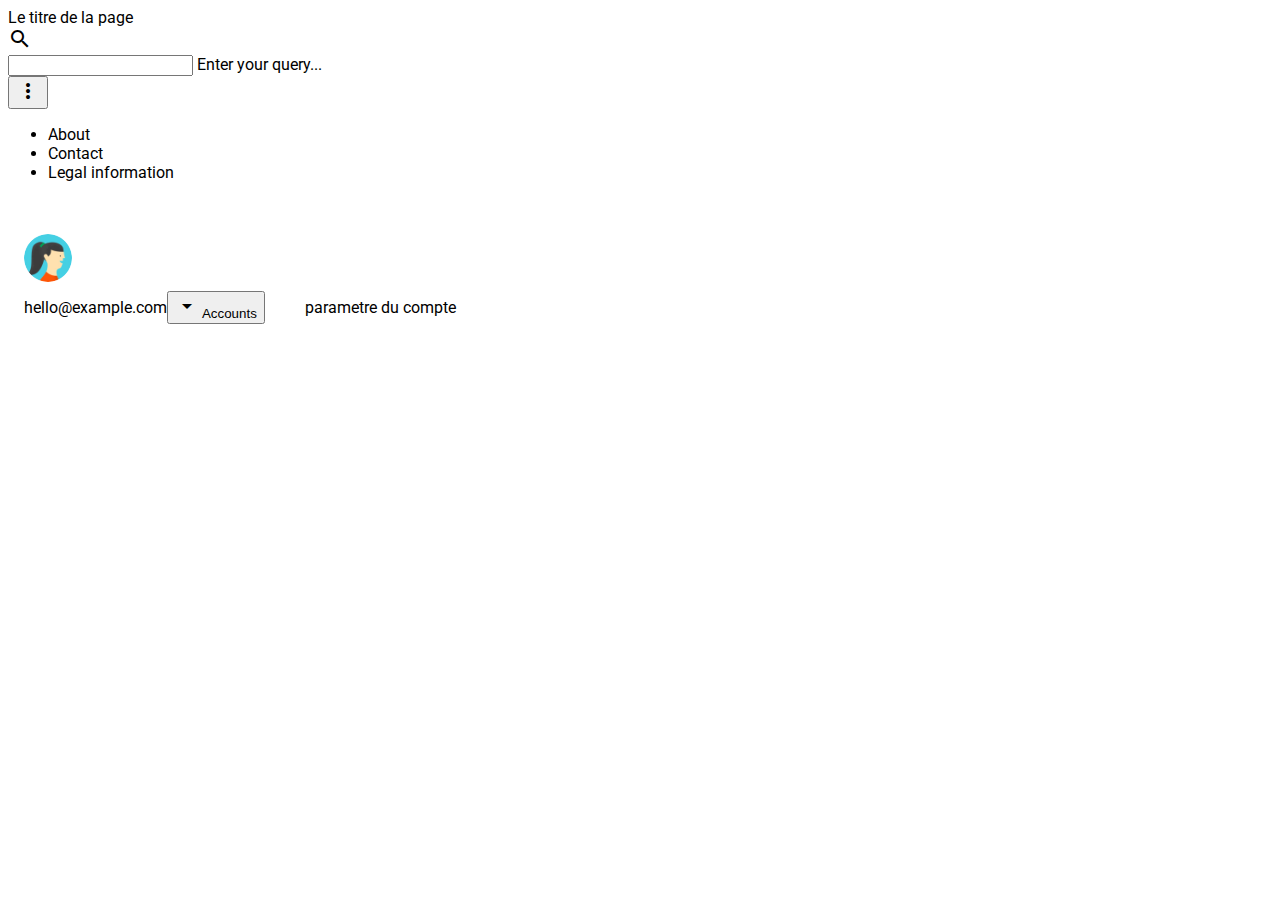
<file: index.html>
<!doctype html>
<!--
  Material Design Lite
  Copyright 2015 Google Inc. All rights reserved.

  Licensed under the Apache License, Version 2.0 (the "License");
  you may not use this file except in compliance with the License.
  You may obtain a copy of the License at

      https://www.apache.org/licenses/LICENSE-2.0

  Unless required by applicable law or agreed to in writing, software
  distributed under the License is distributed on an "AS IS" BASIS,
  WITHOUT WARRANTIES OR CONDITIONS OF ANY KIND, either express or implied.
  See the License for the specific language governing permissions and
  limitations under the License
-->
<html lang="en">
  <head>
    <meta charset="utf-8">
    <meta http-equiv="X-UA-Compatible" content="IE=edge">
    <meta name="viewport" content="width=device-width, initial-scale=1.0, minimum-scale=1.0">
    <title>Fredy</title>

    <!-- Add to homescreen for Chrome on Android -->
    <meta name="mobile-web-app-capable" content="yes">
    <link rel="icon" sizes="192x192" href="images/Fredy.png">

    <!-- Add to homescreen for Safari on iOS -->
    <meta name="apple-mobile-web-app-capable" content="yes">
    <meta name="apple-mobile-web-app-status-bar-style" content="black">
    <meta name="apple-mobile-web-app-title" content="Fredy">
    <link rel="apple-touch-icon-precomposed" href="images/Fredy.png">

    <!-- Tile icon for Win8 (144x144 + tile color) -->
    <meta name="msapplication-TileImage" content="images/touch/ms-touch-icon-144x144-precomposed.png">
    <meta name="msapplication-TileColor" content="#3372DF">

    <link rel="shortcut icon" href="images/Fredy.png">

    <!-- SEO: If your mobile URL is different from the desktop URL, add a canonical link to the desktop page https://developers.google.com/webmasters/smartphone-sites/feature-phones -->
    <!--
    <link rel="canonical" href="http://www.example.com/">
    -->

    <link rel="stylesheet" href="https://fonts.googleapis.com/css?family=Roboto:regular,bold,italic,thin,light,bolditalic,black,medium&amp;lang=en">
    <link rel="stylesheet" href="https://fonts.googleapis.com/icon?family=Material+Icons">
    <link rel="stylesheet" href="https://code.getmdl.io/1.3.0/material.indigo-pink.min.css">
    <link rel="stylesheet" href="./assets/styles.css">
    <style>
    #view-source {
      position: fixed;
      display: block;
      right: 0;
      bottom: 0;
      margin-right: 40px;
      margin-bottom: 40px;
      z-index: 900;
    }
    </style>
  </head>
  <body>
    <div class="demo-layout mdl-layout mdl-js-layout mdl-layout--fixed-drawer mdl-layout--fixed-header">
      <header class="demo-header mdl-layout__header mdl-color--grey-100 mdl-color-text--grey-600">
        <div class="mdl-layout__header-row">
          <span class="mdl-layout-title">Le titre de la page</span>
          <div class="mdl-layout-spacer"></div>
          <div class="mdl-textfield mdl-js-textfield mdl-textfield--expandable">
            <label class="mdl-button mdl-js-button mdl-button--icon" for="search">
              <i class="material-icons">search</i>
            </label>
            <div class="mdl-textfield__expandable-holder">
              <input class="mdl-textfield__input" type="text" id="search">
              <label class="mdl-textfield__label" for="search">Enter your query...</label>
            </div>
          </div>
          <button class="mdl-button mdl-js-button mdl-js-ripple-effect mdl-button--icon" id="hdrbtn">
            <i class="material-icons">more_vert</i>
          </button>
          <ul class="mdl-menu mdl-js-menu mdl-js-ripple-effect mdl-menu--bottom-right" for="hdrbtn">
            <li class="mdl-menu__item">About</li>
            <li class="mdl-menu__item">Contact</li>
            <li class="mdl-menu__item">Legal information</li>
          </ul>
        </div>
      </header>
      <div class="demo-drawer mdl-layout__drawer mdl-color--blue-grey-900 mdl-color-text--blue-grey-50">
        <header class="demo-drawer-header">
          <img src="images/user.jpg" class="demo-avatar">
          <div class="demo-avatar-dropdown">
            <span>hello@example.com</span>
            <div class="mdl-layout-spacer"></div>
            <button id="accbtn" class="mdl-button mdl-js-button mdl-js-ripple-effect mdl-button--icon">
              <i class="material-icons" role="presentation">arrow_drop_down</i>
              <span class="visuallyhidden">Accounts</span>
            </button>
            <ul class="mdl-menu mdl-menu--bottom-right mdl-js-menu mdl-js-ripple-effect" for="accbtn">
              <li class="mdl-menu__item">parametre du compte</li>
            </ul>
          </div>
        </header>
        <nav class="demo-navigation mdl-navigation mdl-color--blue-grey-800">
          <a class="mdl-navigation__link" href=""><i class="mdl-color-text--blue-grey-400 material-icons" role="presentation">home</i>Home</a>
          <a class="mdl-navigation__link" href=""><i class="mdl-color-text--blue-grey-400 material-icons" role="presentation">inbox</i>Inbox</a>
          <a class="mdl-navigation__link" href=""><i class="mdl-color-text--blue-grey-400 material-icons" role="presentation">delete</i>Trash</a>
          <a class="mdl-navigation__link" href=""><i class="mdl-color-text--blue-grey-400 material-icons" role="presentation">report</i>Spam</a>
          <a class="mdl-navigation__link" href=""><i class="mdl-color-text--blue-grey-400 material-icons" role="presentation">forum</i>Forums</a>
          <a class="mdl-navigation__link" href=""><i class="mdl-color-text--blue-grey-400 material-icons" role="presentation">flag</i>Updates</a>
          <a class="mdl-navigation__link" href=""><i class="mdl-color-text--blue-grey-400 material-icons" role="presentation">local_offer</i>Promos</a>
          <a class="mdl-navigation__link" href=""><i class="mdl-color-text--blue-grey-400 material-icons" role="presentation">shopping_cart</i>Purchases</a>
          <a class="mdl-navigation__link" href=""><i class="mdl-color-text--blue-grey-400 material-icons" role="presentation">people</i>Social</a>
          <div class="mdl-layout-spacer"></div>
          <a class="mdl-navigation__link" href=""><i class="mdl-color-text--blue-grey-400 material-icons" role="presentation">help_outline</i><span class="visuallyhidden">Help</span></a>
        </nav>
      </div>
      <main class="mdl-layout__content mdl-color--grey-100">
        <div class="mdl-grid demo-content">
          <!-- mettre le code de la page ici -->
        </div>
      </main>
    </div>
      <svg xmlns="http://www.w3.org/2000/svg" xmlns:xlink="http://www.w3.org/1999/xlink" version="1.1" style="position: fixed; left: -1000px; height: -1000px;">
        <defs>
          <mask id="piemask" maskContentUnits="objectBoundingBox">
            <circle cx=0.5 cy=0.5 r=0.49 fill="white" />
            <circle cx=0.5 cy=0.5 r=0.40 fill="black" />
          </mask>
          <g id="piechart">
            <circle cx=0.5 cy=0.5 r=0.5 />
            <path d="M 0.5 0.5 0.5 0 A 0.5 0.5 0 0 1 0.95 0.28 z" stroke="none" fill="rgba(255, 255, 255, 0.75)" />
          </g>
        </defs>
      </svg>
      <svg version="1.1" xmlns="http://www.w3.org/2000/svg" xmlns:xlink="http://www.w3.org/1999/xlink" viewBox="0 0 500 250" style="position: fixed; left: -1000px; height: -1000px;">
        <defs>
          <g id="chart">
            <g id="Gridlines">
              <line fill="#888888" stroke="#888888" stroke-miterlimit="10" x1="0" y1="27.3" x2="468.3" y2="27.3" />
              <line fill="#888888" stroke="#888888" stroke-miterlimit="10" x1="0" y1="66.7" x2="468.3" y2="66.7" />
              <line fill="#888888" stroke="#888888" stroke-miterlimit="10" x1="0" y1="105.3" x2="468.3" y2="105.3" />
              <line fill="#888888" stroke="#888888" stroke-miterlimit="10" x1="0" y1="144.7" x2="468.3" y2="144.7" />
              <line fill="#888888" stroke="#888888" stroke-miterlimit="10" x1="0" y1="184.3" x2="468.3" y2="184.3" />
            </g>
            <g id="Numbers">
              <text transform="matrix(1 0 0 1 485 29.3333)" fill="#888888" font-family="'Roboto'" font-size="9">500</text>
              <text transform="matrix(1 0 0 1 485 69)" fill="#888888" font-family="'Roboto'" font-size="9">400</text>
              <text transform="matrix(1 0 0 1 485 109.3333)" fill="#888888" font-family="'Roboto'" font-size="9">300</text>
              <text transform="matrix(1 0 0 1 485 149)" fill="#888888" font-family="'Roboto'" font-size="9">200</text>
              <text transform="matrix(1 0 0 1 485 188.3333)" fill="#888888" font-family="'Roboto'" font-size="9">100</text>
              <text transform="matrix(1 0 0 1 0 249.0003)" fill="#888888" font-family="'Roboto'" font-size="9">1</text>
              <text transform="matrix(1 0 0 1 78 249.0003)" fill="#888888" font-family="'Roboto'" font-size="9">2</text>
              <text transform="matrix(1 0 0 1 154.6667 249.0003)" fill="#888888" font-family="'Roboto'" font-size="9">3</text>
              <text transform="matrix(1 0 0 1 232.1667 249.0003)" fill="#888888" font-family="'Roboto'" font-size="9">4</text>
              <text transform="matrix(1 0 0 1 309 249.0003)" fill="#888888" font-family="'Roboto'" font-size="9">5</text>
              <text transform="matrix(1 0 0 1 386.6667 249.0003)" fill="#888888" font-family="'Roboto'" font-size="9">6</text>
              <text transform="matrix(1 0 0 1 464.3333 249.0003)" fill="#888888" font-family="'Roboto'" font-size="9">7</text>
            </g>
            <g id="Layer_5">
              <polygon opacity="0.36" stroke-miterlimit="10" points="0,223.3 48,138.5 154.7,169 211,88.5
              294.5,80.5 380,165.2 437,75.5 469.5,223.3 	"/>
            </g>
            <g id="Layer_4">
              <polygon stroke-miterlimit="10" points="469.3,222.7 1,222.7 48.7,166.7 155.7,188.3 212,132.7
              296.7,128 380.7,184.3 436.7,125 	"/>
            </g>
          </g>
        </defs>
      </svg>
    <script src="https://code.getmdl.io/1.3.0/material.min.js"></script>
  </body>
</html>
</file>
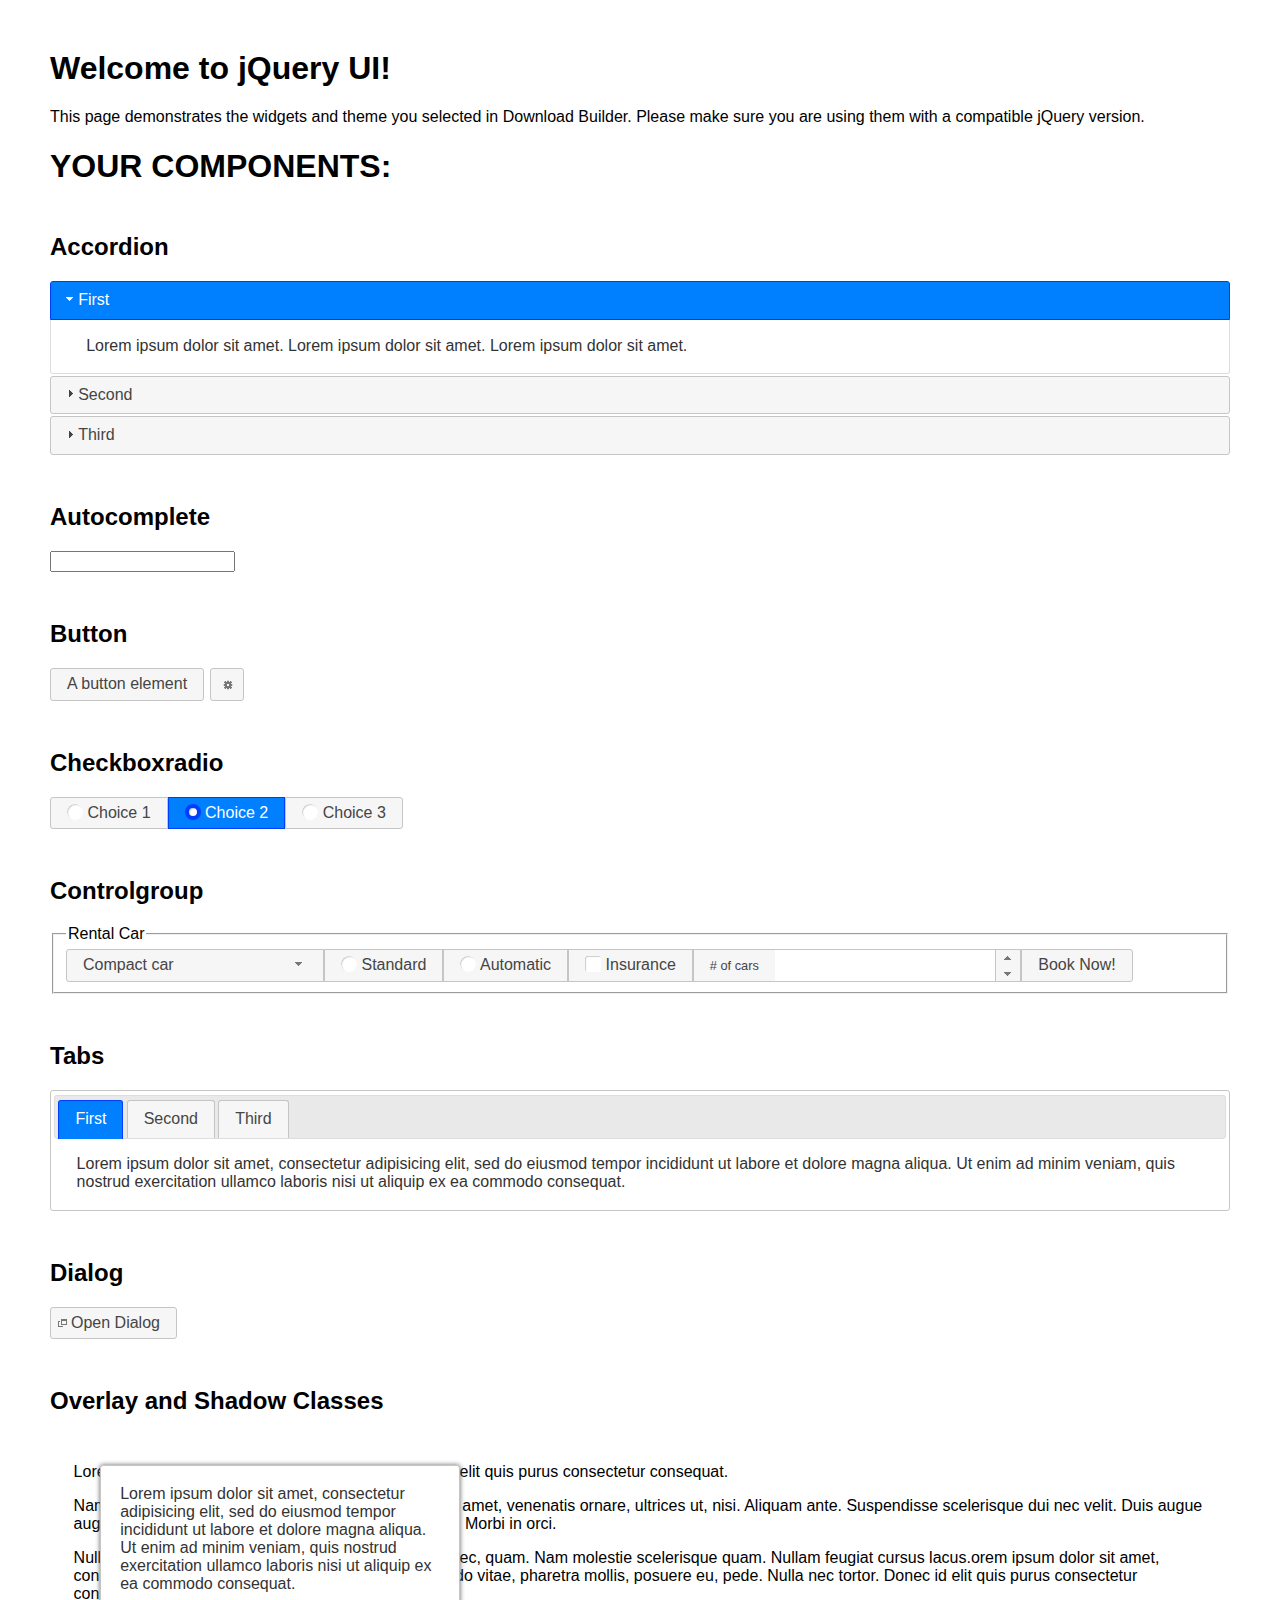
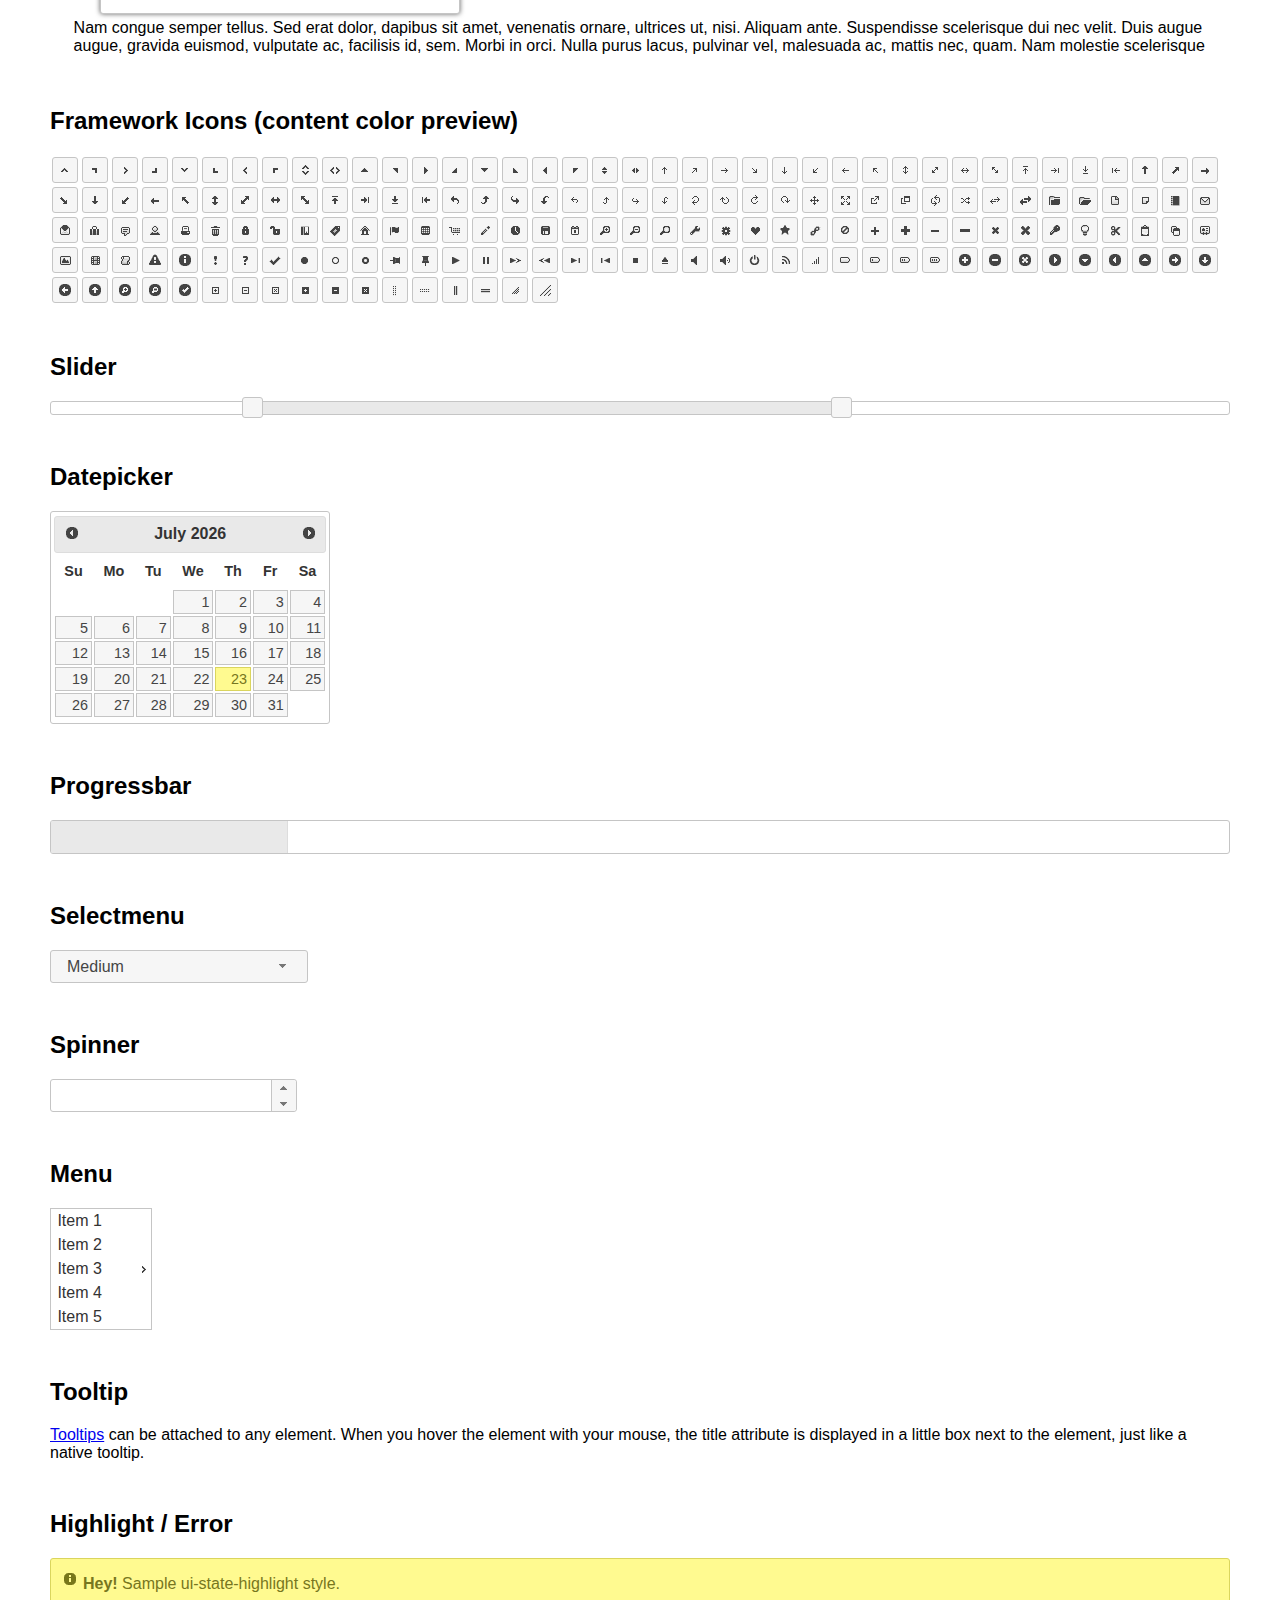
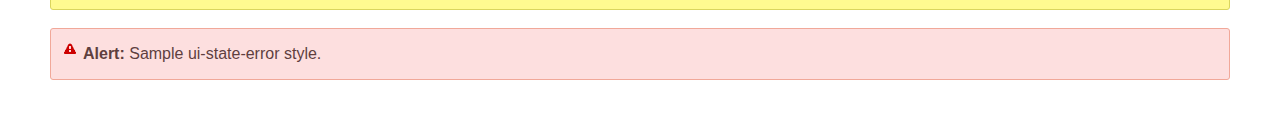
<file: web/js/jquery-ui/index.html>
<!doctype html>
<html lang="us">
<head>
	<meta charset="utf-8">
	<title>jQuery UI Example Page</title>
	<link href="jquery-ui.css" rel="stylesheet">
	<style>
	body{
		font-family: "Trebuchet MS", sans-serif;
		margin: 50px;
	}
	.demoHeaders {
		margin-top: 2em;
	}
	#dialog-link {
		padding: .4em 1em .4em 20px;
		text-decoration: none;
		position: relative;
	}
	#dialog-link span.ui-icon {
		margin: 0 5px 0 0;
		position: absolute;
		left: .2em;
		top: 50%;
		margin-top: -8px;
	}
	#icons {
		margin: 0;
		padding: 0;
	}
	#icons li {
		margin: 2px;
		position: relative;
		padding: 4px 0;
		cursor: pointer;
		float: left;
		list-style: none;
	}
	#icons span.ui-icon {
		float: left;
		margin: 0 4px;
	}
	.fakewindowcontain .ui-widget-overlay {
		position: absolute;
	}
	select {
		width: 200px;
	}
	</style>
</head>
<body>

<h1>Welcome to jQuery UI!</h1>

<div class="ui-widget">
	<p>This page demonstrates the widgets and theme you selected in Download Builder. Please make sure you are using them with a compatible jQuery version.</p>
</div>

<h1>YOUR COMPONENTS:</h1>


<!-- Accordion -->
<h2 class="demoHeaders">Accordion</h2>
<div id="accordion">
	<h3>First</h3>
	<div>Lorem ipsum dolor sit amet. Lorem ipsum dolor sit amet. Lorem ipsum dolor sit amet.</div>
	<h3>Second</h3>
	<div>Phasellus mattis tincidunt nibh.</div>
	<h3>Third</h3>
	<div>Nam dui erat, auctor a, dignissim quis.</div>
</div>



<!-- Autocomplete -->
<h2 class="demoHeaders">Autocomplete</h2>
<div>
	<input id="autocomplete" title="type &quot;a&quot;">
</div>



<!-- Button -->
<h2 class="demoHeaders">Button</h2>
<button id="button">A button element</button>
<button id="button-icon">An icon-only button</button>



<!-- Checkboxradio -->
<h2 class="demoHeaders">Checkboxradio</h2>
<form style="margin-top: 1em;">
	<div id="radioset">
		<input type="radio" id="radio1" name="radio"><label for="radio1">Choice 1</label>
		<input type="radio" id="radio2" name="radio" checked="checked"><label for="radio2">Choice 2</label>
		<input type="radio" id="radio3" name="radio"><label for="radio3">Choice 3</label>
	</div>
</form>



<!-- Controlgroup -->
<h2 class="demoHeaders">Controlgroup</h2>
<fieldset>
	<legend>Rental Car</legend>
	<div id="controlgroup">
		<select id="car-type">
			<option>Compact car</option>
			<option>Midsize car</option>
			<option>Full size car</option>
			<option>SUV</option>
			<option>Luxury</option>
			<option>Truck</option>
			<option>Van</option>
		</select>
		<label for="transmission-standard">Standard</label>
		<input type="radio" name="transmission" id="transmission-standard">
		<label for="transmission-automatic">Automatic</label>
		<input type="radio" name="transmission" id="transmission-automatic">
		<label for="insurance">Insurance</label>
		<input type="checkbox" name="insurance" id="insurance">
		<label for="horizontal-spinner" class="ui-controlgroup-label"># of cars</label>
		<input id="horizontal-spinner" class="ui-spinner-input">
		<button>Book Now!</button>
	</div>
</fieldset>



<!-- Tabs -->
<h2 class="demoHeaders">Tabs</h2>
<div id="tabs">
	<ul>
		<li><a href="#tabs-1">First</a></li>
		<li><a href="#tabs-2">Second</a></li>
		<li><a href="#tabs-3">Third</a></li>
	</ul>
	<div id="tabs-1">Lorem ipsum dolor sit amet, consectetur adipisicing elit, sed do eiusmod tempor incididunt ut labore et dolore magna aliqua. Ut enim ad minim veniam, quis nostrud exercitation ullamco laboris nisi ut aliquip ex ea commodo consequat.</div>
	<div id="tabs-2">Phasellus mattis tincidunt nibh. Cras orci urna, blandit id, pretium vel, aliquet ornare, felis. Maecenas scelerisque sem non nisl. Fusce sed lorem in enim dictum bibendum.</div>
	<div id="tabs-3">Nam dui erat, auctor a, dignissim quis, sollicitudin eu, felis. Pellentesque nisi urna, interdum eget, sagittis et, consequat vestibulum, lacus. Mauris porttitor ullamcorper augue.</div>
</div>



<h2 class="demoHeaders">Dialog</h2>
<p>
	<button id="dialog-link" class="ui-button ui-corner-all ui-widget">
		<span class="ui-icon ui-icon-newwin"></span>Open Dialog
	</button>
</p>

<h2 class="demoHeaders">Overlay and Shadow Classes</h2>
<div style="position: relative; width: 96%; height: 200px; padding:1% 2%; overflow:hidden;" class="fakewindowcontain">
	<p>Lorem ipsum dolor sit amet,  Nulla nec tortor. Donec id elit quis purus consectetur consequat. </p><p>Nam congue semper tellus. Sed erat dolor, dapibus sit amet, venenatis ornare, ultrices ut, nisi. Aliquam ante. Suspendisse scelerisque dui nec velit. Duis augue augue, gravida euismod, vulputate ac, facilisis id, sem. Morbi in orci. </p><p>Nulla purus lacus, pulvinar vel, malesuada ac, mattis nec, quam. Nam molestie scelerisque quam. Nullam feugiat cursus lacus.orem ipsum dolor sit amet, consectetur adipiscing elit. Donec libero risus, commodo vitae, pharetra mollis, posuere eu, pede. Nulla nec tortor. Donec id elit quis purus consectetur consequat. </p><p>Nam congue semper tellus. Sed erat dolor, dapibus sit amet, venenatis ornare, ultrices ut, nisi. Aliquam ante. Suspendisse scelerisque dui nec velit. Duis augue augue, gravida euismod, vulputate ac, facilisis id, sem. Morbi in orci. Nulla purus lacus, pulvinar vel, malesuada ac, mattis nec, quam. Nam molestie scelerisque quam. </p><p>Nullam feugiat cursus lacus.orem ipsum dolor sit amet, consectetur adipiscing elit. Donec libero risus, commodo vitae, pharetra mollis, posuere eu, pede. Nulla nec tortor. Donec id elit quis purus consectetur consequat. Nam congue semper tellus. Sed erat dolor, dapibus sit amet, venenatis ornare, ultrices ut, nisi. Aliquam ante. </p><p>Suspendisse scelerisque dui nec velit. Duis augue augue, gravida euismod, vulputate ac, facilisis id, sem. Morbi in orci. Nulla purus lacus, pulvinar vel, malesuada ac, mattis nec, quam. Nam molestie scelerisque quam. Nullam feugiat cursus lacus.orem ipsum dolor sit amet, consectetur adipiscing elit. Donec libero risus, commodo vitae, pharetra mollis, posuere eu, pede. Nulla nec tortor. Donec id elit quis purus consectetur consequat. Nam congue semper tellus. Sed erat dolor, dapibus sit amet, venenatis ornare, ultrices ut, nisi. </p>

	<!-- ui-dialog -->
	<div class="ui-widget-overlay ui-front"></div>
	<div style="position: absolute; width: 320px; left: 50px; top: 30px; padding: 1.2em" class="ui-widget ui-front ui-widget-content ui-corner-all ui-widget-shadow">
		Lorem ipsum dolor sit amet, consectetur adipisicing elit, sed do eiusmod tempor incididunt ut labore et dolore magna aliqua. Ut enim ad minim veniam, quis nostrud exercitation ullamco laboris nisi ut aliquip ex ea commodo consequat.
	</div>

</div>

<!-- ui-dialog -->
<div id="dialog" title="Dialog Title">
	<p>Lorem ipsum dolor sit amet, consectetur adipisicing elit, sed do eiusmod tempor incididunt ut labore et dolore magna aliqua. Ut enim ad minim veniam, quis nostrud exercitation ullamco laboris nisi ut aliquip ex ea commodo consequat.</p>
</div>



<h2 class="demoHeaders">Framework Icons (content color preview)</h2>
<ul id="icons" class="ui-widget ui-helper-clearfix">
	<li class="ui-state-default ui-corner-all" title=".ui-icon-caret-1-n"><span class="ui-icon ui-icon-caret-1-n"></span></li>
	<li class="ui-state-default ui-corner-all" title=".ui-icon-caret-1-ne"><span class="ui-icon ui-icon-caret-1-ne"></span></li>
	<li class="ui-state-default ui-corner-all" title=".ui-icon-caret-1-e"><span class="ui-icon ui-icon-caret-1-e"></span></li>
	<li class="ui-state-default ui-corner-all" title=".ui-icon-caret-1-se"><span class="ui-icon ui-icon-caret-1-se"></span></li>
	<li class="ui-state-default ui-corner-all" title=".ui-icon-caret-1-s"><span class="ui-icon ui-icon-caret-1-s"></span></li>
	<li class="ui-state-default ui-corner-all" title=".ui-icon-caret-1-sw"><span class="ui-icon ui-icon-caret-1-sw"></span></li>
	<li class="ui-state-default ui-corner-all" title=".ui-icon-caret-1-w"><span class="ui-icon ui-icon-caret-1-w"></span></li>
	<li class="ui-state-default ui-corner-all" title=".ui-icon-caret-1-nw"><span class="ui-icon ui-icon-caret-1-nw"></span></li>
	<li class="ui-state-default ui-corner-all" title=".ui-icon-caret-2-n-s"><span class="ui-icon ui-icon-caret-2-n-s"></span></li>
	<li class="ui-state-default ui-corner-all" title=".ui-icon-caret-2-e-w"><span class="ui-icon ui-icon-caret-2-e-w"></span></li>
	<li class="ui-state-default ui-corner-all" title=".ui-icon-triangle-1-n"><span class="ui-icon ui-icon-triangle-1-n"></span></li>
	<li class="ui-state-default ui-corner-all" title=".ui-icon-triangle-1-ne"><span class="ui-icon ui-icon-triangle-1-ne"></span></li>
	<li class="ui-state-default ui-corner-all" title=".ui-icon-triangle-1-e"><span class="ui-icon ui-icon-triangle-1-e"></span></li>
	<li class="ui-state-default ui-corner-all" title=".ui-icon-triangle-1-se"><span class="ui-icon ui-icon-triangle-1-se"></span></li>
	<li class="ui-state-default ui-corner-all" title=".ui-icon-triangle-1-s"><span class="ui-icon ui-icon-triangle-1-s"></span></li>
	<li class="ui-state-default ui-corner-all" title=".ui-icon-triangle-1-sw"><span class="ui-icon ui-icon-triangle-1-sw"></span></li>
	<li class="ui-state-default ui-corner-all" title=".ui-icon-triangle-1-w"><span class="ui-icon ui-icon-triangle-1-w"></span></li>
	<li class="ui-state-default ui-corner-all" title=".ui-icon-triangle-1-nw"><span class="ui-icon ui-icon-triangle-1-nw"></span></li>
	<li class="ui-state-default ui-corner-all" title=".ui-icon-triangle-2-n-s"><span class="ui-icon ui-icon-triangle-2-n-s"></span></li>
	<li class="ui-state-default ui-corner-all" title=".ui-icon-triangle-2-e-w"><span class="ui-icon ui-icon-triangle-2-e-w"></span></li>
	<li class="ui-state-default ui-corner-all" title=".ui-icon-arrow-1-n"><span class="ui-icon ui-icon-arrow-1-n"></span></li>
	<li class="ui-state-default ui-corner-all" title=".ui-icon-arrow-1-ne"><span class="ui-icon ui-icon-arrow-1-ne"></span></li>
	<li class="ui-state-default ui-corner-all" title=".ui-icon-arrow-1-e"><span class="ui-icon ui-icon-arrow-1-e"></span></li>
	<li class="ui-state-default ui-corner-all" title=".ui-icon-arrow-1-se"><span class="ui-icon ui-icon-arrow-1-se"></span></li>
	<li class="ui-state-default ui-corner-all" title=".ui-icon-arrow-1-s"><span class="ui-icon ui-icon-arrow-1-s"></span></li>
	<li class="ui-state-default ui-corner-all" title=".ui-icon-arrow-1-sw"><span class="ui-icon ui-icon-arrow-1-sw"></span></li>
	<li class="ui-state-default ui-corner-all" title=".ui-icon-arrow-1-w"><span class="ui-icon ui-icon-arrow-1-w"></span></li>
	<li class="ui-state-default ui-corner-all" title=".ui-icon-arrow-1-nw"><span class="ui-icon ui-icon-arrow-1-nw"></span></li>
	<li class="ui-state-default ui-corner-all" title=".ui-icon-arrow-2-n-s"><span class="ui-icon ui-icon-arrow-2-n-s"></span></li>
	<li class="ui-state-default ui-corner-all" title=".ui-icon-arrow-2-ne-sw"><span class="ui-icon ui-icon-arrow-2-ne-sw"></span></li>
	<li class="ui-state-default ui-corner-all" title=".ui-icon-arrow-2-e-w"><span class="ui-icon ui-icon-arrow-2-e-w"></span></li>
	<li class="ui-state-default ui-corner-all" title=".ui-icon-arrow-2-se-nw"><span class="ui-icon ui-icon-arrow-2-se-nw"></span></li>
	<li class="ui-state-default ui-corner-all" title=".ui-icon-arrowstop-1-n"><span class="ui-icon ui-icon-arrowstop-1-n"></span></li>
	<li class="ui-state-default ui-corner-all" title=".ui-icon-arrowstop-1-e"><span class="ui-icon ui-icon-arrowstop-1-e"></span></li>
	<li class="ui-state-default ui-corner-all" title=".ui-icon-arrowstop-1-s"><span class="ui-icon ui-icon-arrowstop-1-s"></span></li>
	<li class="ui-state-default ui-corner-all" title=".ui-icon-arrowstop-1-w"><span class="ui-icon ui-icon-arrowstop-1-w"></span></li>
	<li class="ui-state-default ui-corner-all" title=".ui-icon-arrowthick-1-n"><span class="ui-icon ui-icon-arrowthick-1-n"></span></li>
	<li class="ui-state-default ui-corner-all" title=".ui-icon-arrowthick-1-ne"><span class="ui-icon ui-icon-arrowthick-1-ne"></span></li>
	<li class="ui-state-default ui-corner-all" title=".ui-icon-arrowthick-1-e"><span class="ui-icon ui-icon-arrowthick-1-e"></span></li>
	<li class="ui-state-default ui-corner-all" title=".ui-icon-arrowthick-1-se"><span class="ui-icon ui-icon-arrowthick-1-se"></span></li>
	<li class="ui-state-default ui-corner-all" title=".ui-icon-arrowthick-1-s"><span class="ui-icon ui-icon-arrowthick-1-s"></span></li>
	<li class="ui-state-default ui-corner-all" title=".ui-icon-arrowthick-1-sw"><span class="ui-icon ui-icon-arrowthick-1-sw"></span></li>
	<li class="ui-state-default ui-corner-all" title=".ui-icon-arrowthick-1-w"><span class="ui-icon ui-icon-arrowthick-1-w"></span></li>
	<li class="ui-state-default ui-corner-all" title=".ui-icon-arrowthick-1-nw"><span class="ui-icon ui-icon-arrowthick-1-nw"></span></li>
	<li class="ui-state-default ui-corner-all" title=".ui-icon-arrowthick-2-n-s"><span class="ui-icon ui-icon-arrowthick-2-n-s"></span></li>
	<li class="ui-state-default ui-corner-all" title=".ui-icon-arrowthick-2-ne-sw"><span class="ui-icon ui-icon-arrowthick-2-ne-sw"></span></li>
	<li class="ui-state-default ui-corner-all" title=".ui-icon-arrowthick-2-e-w"><span class="ui-icon ui-icon-arrowthick-2-e-w"></span></li>
	<li class="ui-state-default ui-corner-all" title=".ui-icon-arrowthick-2-se-nw"><span class="ui-icon ui-icon-arrowthick-2-se-nw"></span></li>
	<li class="ui-state-default ui-corner-all" title=".ui-icon-arrowthickstop-1-n"><span class="ui-icon ui-icon-arrowthickstop-1-n"></span></li>
	<li class="ui-state-default ui-corner-all" title=".ui-icon-arrowthickstop-1-e"><span class="ui-icon ui-icon-arrowthickstop-1-e"></span></li>
	<li class="ui-state-default ui-corner-all" title=".ui-icon-arrowthickstop-1-s"><span class="ui-icon ui-icon-arrowthickstop-1-s"></span></li>
	<li class="ui-state-default ui-corner-all" title=".ui-icon-arrowthickstop-1-w"><span class="ui-icon ui-icon-arrowthickstop-1-w"></span></li>
	<li class="ui-state-default ui-corner-all" title=".ui-icon-arrowreturnthick-1-w"><span class="ui-icon ui-icon-arrowreturnthick-1-w"></span></li>
	<li class="ui-state-default ui-corner-all" title=".ui-icon-arrowreturnthick-1-n"><span class="ui-icon ui-icon-arrowreturnthick-1-n"></span></li>
	<li class="ui-state-default ui-corner-all" title=".ui-icon-arrowreturnthick-1-e"><span class="ui-icon ui-icon-arrowreturnthick-1-e"></span></li>
	<li class="ui-state-default ui-corner-all" title=".ui-icon-arrowreturnthick-1-s"><span class="ui-icon ui-icon-arrowreturnthick-1-s"></span></li>
	<li class="ui-state-default ui-corner-all" title=".ui-icon-arrowreturn-1-w"><span class="ui-icon ui-icon-arrowreturn-1-w"></span></li>
	<li class="ui-state-default ui-corner-all" title=".ui-icon-arrowreturn-1-n"><span class="ui-icon ui-icon-arrowreturn-1-n"></span></li>
	<li class="ui-state-default ui-corner-all" title=".ui-icon-arrowreturn-1-e"><span class="ui-icon ui-icon-arrowreturn-1-e"></span></li>
	<li class="ui-state-default ui-corner-all" title=".ui-icon-arrowreturn-1-s"><span class="ui-icon ui-icon-arrowreturn-1-s"></span></li>
	<li class="ui-state-default ui-corner-all" title=".ui-icon-arrowrefresh-1-w"><span class="ui-icon ui-icon-arrowrefresh-1-w"></span></li>
	<li class="ui-state-default ui-corner-all" title=".ui-icon-arrowrefresh-1-n"><span class="ui-icon ui-icon-arrowrefresh-1-n"></span></li>
	<li class="ui-state-default ui-corner-all" title=".ui-icon-arrowrefresh-1-e"><span class="ui-icon ui-icon-arrowrefresh-1-e"></span></li>
	<li class="ui-state-default ui-corner-all" title=".ui-icon-arrowrefresh-1-s"><span class="ui-icon ui-icon-arrowrefresh-1-s"></span></li>
	<li class="ui-state-default ui-corner-all" title=".ui-icon-arrow-4"><span class="ui-icon ui-icon-arrow-4"></span></li>
	<li class="ui-state-default ui-corner-all" title=".ui-icon-arrow-4-diag"><span class="ui-icon ui-icon-arrow-4-diag"></span></li>
	<li class="ui-state-default ui-corner-all" title=".ui-icon-extlink"><span class="ui-icon ui-icon-extlink"></span></li>
	<li class="ui-state-default ui-corner-all" title=".ui-icon-newwin"><span class="ui-icon ui-icon-newwin"></span></li>
	<li class="ui-state-default ui-corner-all" title=".ui-icon-refresh"><span class="ui-icon ui-icon-refresh"></span></li>
	<li class="ui-state-default ui-corner-all" title=".ui-icon-shuffle"><span class="ui-icon ui-icon-shuffle"></span></li>
	<li class="ui-state-default ui-corner-all" title=".ui-icon-transfer-e-w"><span class="ui-icon ui-icon-transfer-e-w"></span></li>
	<li class="ui-state-default ui-corner-all" title=".ui-icon-transferthick-e-w"><span class="ui-icon ui-icon-transferthick-e-w"></span></li>
	<li class="ui-state-default ui-corner-all" title=".ui-icon-folder-collapsed"><span class="ui-icon ui-icon-folder-collapsed"></span></li>
	<li class="ui-state-default ui-corner-all" title=".ui-icon-folder-open"><span class="ui-icon ui-icon-folder-open"></span></li>
	<li class="ui-state-default ui-corner-all" title=".ui-icon-document"><span class="ui-icon ui-icon-document"></span></li>
	<li class="ui-state-default ui-corner-all" title=".ui-icon-document-b"><span class="ui-icon ui-icon-document-b"></span></li>
	<li class="ui-state-default ui-corner-all" title=".ui-icon-note"><span class="ui-icon ui-icon-note"></span></li>
	<li class="ui-state-default ui-corner-all" title=".ui-icon-mail-closed"><span class="ui-icon ui-icon-mail-closed"></span></li>
	<li class="ui-state-default ui-corner-all" title=".ui-icon-mail-open"><span class="ui-icon ui-icon-mail-open"></span></li>
	<li class="ui-state-default ui-corner-all" title=".ui-icon-suitcase"><span class="ui-icon ui-icon-suitcase"></span></li>
	<li class="ui-state-default ui-corner-all" title=".ui-icon-comment"><span class="ui-icon ui-icon-comment"></span></li>
	<li class="ui-state-default ui-corner-all" title=".ui-icon-person"><span class="ui-icon ui-icon-person"></span></li>
	<li class="ui-state-default ui-corner-all" title=".ui-icon-print"><span class="ui-icon ui-icon-print"></span></li>
	<li class="ui-state-default ui-corner-all" title=".ui-icon-trash"><span class="ui-icon ui-icon-trash"></span></li>
	<li class="ui-state-default ui-corner-all" title=".ui-icon-locked"><span class="ui-icon ui-icon-locked"></span></li>
	<li class="ui-state-default ui-corner-all" title=".ui-icon-unlocked"><span class="ui-icon ui-icon-unlocked"></span></li>
	<li class="ui-state-default ui-corner-all" title=".ui-icon-bookmark"><span class="ui-icon ui-icon-bookmark"></span></li>
	<li class="ui-state-default ui-corner-all" title=".ui-icon-tag"><span class="ui-icon ui-icon-tag"></span></li>
	<li class="ui-state-default ui-corner-all" title=".ui-icon-home"><span class="ui-icon ui-icon-home"></span></li>
	<li class="ui-state-default ui-corner-all" title=".ui-icon-flag"><span class="ui-icon ui-icon-flag"></span></li>
	<li class="ui-state-default ui-corner-all" title=".ui-icon-calculator"><span class="ui-icon ui-icon-calculator"></span></li>
	<li class="ui-state-default ui-corner-all" title=".ui-icon-cart"><span class="ui-icon ui-icon-cart"></span></li>
	<li class="ui-state-default ui-corner-all" title=".ui-icon-pencil"><span class="ui-icon ui-icon-pencil"></span></li>
	<li class="ui-state-default ui-corner-all" title=".ui-icon-clock"><span class="ui-icon ui-icon-clock"></span></li>
	<li class="ui-state-default ui-corner-all" title=".ui-icon-disk"><span class="ui-icon ui-icon-disk"></span></li>
	<li class="ui-state-default ui-corner-all" title=".ui-icon-calendar"><span class="ui-icon ui-icon-calendar"></span></li>
	<li class="ui-state-default ui-corner-all" title=".ui-icon-zoomin"><span class="ui-icon ui-icon-zoomin"></span></li>
	<li class="ui-state-default ui-corner-all" title=".ui-icon-zoomout"><span class="ui-icon ui-icon-zoomout"></span></li>
	<li class="ui-state-default ui-corner-all" title=".ui-icon-search"><span class="ui-icon ui-icon-search"></span></li>
	<li class="ui-state-default ui-corner-all" title=".ui-icon-wrench"><span class="ui-icon ui-icon-wrench"></span></li>
	<li class="ui-state-default ui-corner-all" title=".ui-icon-gear"><span class="ui-icon ui-icon-gear"></span></li>
	<li class="ui-state-default ui-corner-all" title=".ui-icon-heart"><span class="ui-icon ui-icon-heart"></span></li>
	<li class="ui-state-default ui-corner-all" title=".ui-icon-star"><span class="ui-icon ui-icon-star"></span></li>
	<li class="ui-state-default ui-corner-all" title=".ui-icon-link"><span class="ui-icon ui-icon-link"></span></li>
	<li class="ui-state-default ui-corner-all" title=".ui-icon-cancel"><span class="ui-icon ui-icon-cancel"></span></li>
	<li class="ui-state-default ui-corner-all" title=".ui-icon-plus"><span class="ui-icon ui-icon-plus"></span></li>
	<li class="ui-state-default ui-corner-all" title=".ui-icon-plusthick"><span class="ui-icon ui-icon-plusthick"></span></li>
	<li class="ui-state-default ui-corner-all" title=".ui-icon-minus"><span class="ui-icon ui-icon-minus"></span></li>
	<li class="ui-state-default ui-corner-all" title=".ui-icon-minusthick"><span class="ui-icon ui-icon-minusthick"></span></li>
	<li class="ui-state-default ui-corner-all" title=".ui-icon-close"><span class="ui-icon ui-icon-close"></span></li>
	<li class="ui-state-default ui-corner-all" title=".ui-icon-closethick"><span class="ui-icon ui-icon-closethick"></span></li>
	<li class="ui-state-default ui-corner-all" title=".ui-icon-key"><span class="ui-icon ui-icon-key"></span></li>
	<li class="ui-state-default ui-corner-all" title=".ui-icon-lightbulb"><span class="ui-icon ui-icon-lightbulb"></span></li>
	<li class="ui-state-default ui-corner-all" title=".ui-icon-scissors"><span class="ui-icon ui-icon-scissors"></span></li>
	<li class="ui-state-default ui-corner-all" title=".ui-icon-clipboard"><span class="ui-icon ui-icon-clipboard"></span></li>
	<li class="ui-state-default ui-corner-all" title=".ui-icon-copy"><span class="ui-icon ui-icon-copy"></span></li>
	<li class="ui-state-default ui-corner-all" title=".ui-icon-contact"><span class="ui-icon ui-icon-contact"></span></li>
	<li class="ui-state-default ui-corner-all" title=".ui-icon-image"><span class="ui-icon ui-icon-image"></span></li>
	<li class="ui-state-default ui-corner-all" title=".ui-icon-video"><span class="ui-icon ui-icon-video"></span></li>
	<li class="ui-state-default ui-corner-all" title=".ui-icon-script"><span class="ui-icon ui-icon-script"></span></li>
	<li class="ui-state-default ui-corner-all" title=".ui-icon-alert"><span class="ui-icon ui-icon-alert"></span></li>
	<li class="ui-state-default ui-corner-all" title=".ui-icon-info"><span class="ui-icon ui-icon-info"></span></li>
	<li class="ui-state-default ui-corner-all" title=".ui-icon-notice"><span class="ui-icon ui-icon-notice"></span></li>
	<li class="ui-state-default ui-corner-all" title=".ui-icon-help"><span class="ui-icon ui-icon-help"></span></li>
	<li class="ui-state-default ui-corner-all" title=".ui-icon-check"><span class="ui-icon ui-icon-check"></span></li>
	<li class="ui-state-default ui-corner-all" title=".ui-icon-bullet"><span class="ui-icon ui-icon-bullet"></span></li>
	<li class="ui-state-default ui-corner-all" title=".ui-icon-radio-off"><span class="ui-icon ui-icon-radio-off"></span></li>
	<li class="ui-state-default ui-corner-all" title=".ui-icon-radio-on"><span class="ui-icon ui-icon-radio-on"></span></li>
	<li class="ui-state-default ui-corner-all" title=".ui-icon-pin-w"><span class="ui-icon ui-icon-pin-w"></span></li>
	<li class="ui-state-default ui-corner-all" title=".ui-icon-pin-s"><span class="ui-icon ui-icon-pin-s"></span></li>
	<li class="ui-state-default ui-corner-all" title=".ui-icon-play"><span class="ui-icon ui-icon-play"></span></li>
	<li class="ui-state-default ui-corner-all" title=".ui-icon-pause"><span class="ui-icon ui-icon-pause"></span></li>
	<li class="ui-state-default ui-corner-all" title=".ui-icon-seek-next"><span class="ui-icon ui-icon-seek-next"></span></li>
	<li class="ui-state-default ui-corner-all" title=".ui-icon-seek-prev"><span class="ui-icon ui-icon-seek-prev"></span></li>
	<li class="ui-state-default ui-corner-all" title=".ui-icon-seek-end"><span class="ui-icon ui-icon-seek-end"></span></li>
	<li class="ui-state-default ui-corner-all" title=".ui-icon-seek-first"><span class="ui-icon ui-icon-seek-first"></span></li>
	<li class="ui-state-default ui-corner-all" title=".ui-icon-stop"><span class="ui-icon ui-icon-stop"></span></li>
	<li class="ui-state-default ui-corner-all" title=".ui-icon-eject"><span class="ui-icon ui-icon-eject"></span></li>
	<li class="ui-state-default ui-corner-all" title=".ui-icon-volume-off"><span class="ui-icon ui-icon-volume-off"></span></li>
	<li class="ui-state-default ui-corner-all" title=".ui-icon-volume-on"><span class="ui-icon ui-icon-volume-on"></span></li>
	<li class="ui-state-default ui-corner-all" title=".ui-icon-power"><span class="ui-icon ui-icon-power"></span></li>
	<li class="ui-state-default ui-corner-all" title=".ui-icon-signal-diag"><span class="ui-icon ui-icon-signal-diag"></span></li>
	<li class="ui-state-default ui-corner-all" title=".ui-icon-signal"><span class="ui-icon ui-icon-signal"></span></li>
	<li class="ui-state-default ui-corner-all" title=".ui-icon-battery-0"><span class="ui-icon ui-icon-battery-0"></span></li>
	<li class="ui-state-default ui-corner-all" title=".ui-icon-battery-1"><span class="ui-icon ui-icon-battery-1"></span></li>
	<li class="ui-state-default ui-corner-all" title=".ui-icon-battery-2"><span class="ui-icon ui-icon-battery-2"></span></li>
	<li class="ui-state-default ui-corner-all" title=".ui-icon-battery-3"><span class="ui-icon ui-icon-battery-3"></span></li>
	<li class="ui-state-default ui-corner-all" title=".ui-icon-circle-plus"><span class="ui-icon ui-icon-circle-plus"></span></li>
	<li class="ui-state-default ui-corner-all" title=".ui-icon-circle-minus"><span class="ui-icon ui-icon-circle-minus"></span></li>
	<li class="ui-state-default ui-corner-all" title=".ui-icon-circle-close"><span class="ui-icon ui-icon-circle-close"></span></li>
	<li class="ui-state-default ui-corner-all" title=".ui-icon-circle-triangle-e"><span class="ui-icon ui-icon-circle-triangle-e"></span></li>
	<li class="ui-state-default ui-corner-all" title=".ui-icon-circle-triangle-s"><span class="ui-icon ui-icon-circle-triangle-s"></span></li>
	<li class="ui-state-default ui-corner-all" title=".ui-icon-circle-triangle-w"><span class="ui-icon ui-icon-circle-triangle-w"></span></li>
	<li class="ui-state-default ui-corner-all" title=".ui-icon-circle-triangle-n"><span class="ui-icon ui-icon-circle-triangle-n"></span></li>
	<li class="ui-state-default ui-corner-all" title=".ui-icon-circle-arrow-e"><span class="ui-icon ui-icon-circle-arrow-e"></span></li>
	<li class="ui-state-default ui-corner-all" title=".ui-icon-circle-arrow-s"><span class="ui-icon ui-icon-circle-arrow-s"></span></li>
	<li class="ui-state-default ui-corner-all" title=".ui-icon-circle-arrow-w"><span class="ui-icon ui-icon-circle-arrow-w"></span></li>
	<li class="ui-state-default ui-corner-all" title=".ui-icon-circle-arrow-n"><span class="ui-icon ui-icon-circle-arrow-n"></span></li>
	<li class="ui-state-default ui-corner-all" title=".ui-icon-circle-zoomin"><span class="ui-icon ui-icon-circle-zoomin"></span></li>
	<li class="ui-state-default ui-corner-all" title=".ui-icon-circle-zoomout"><span class="ui-icon ui-icon-circle-zoomout"></span></li>
	<li class="ui-state-default ui-corner-all" title=".ui-icon-circle-check"><span class="ui-icon ui-icon-circle-check"></span></li>
	<li class="ui-state-default ui-corner-all" title=".ui-icon-circlesmall-plus"><span class="ui-icon ui-icon-circlesmall-plus"></span></li>
	<li class="ui-state-default ui-corner-all" title=".ui-icon-circlesmall-minus"><span class="ui-icon ui-icon-circlesmall-minus"></span></li>
	<li class="ui-state-default ui-corner-all" title=".ui-icon-circlesmall-close"><span class="ui-icon ui-icon-circlesmall-close"></span></li>
	<li class="ui-state-default ui-corner-all" title=".ui-icon-squaresmall-plus"><span class="ui-icon ui-icon-squaresmall-plus"></span></li>
	<li class="ui-state-default ui-corner-all" title=".ui-icon-squaresmall-minus"><span class="ui-icon ui-icon-squaresmall-minus"></span></li>
	<li class="ui-state-default ui-corner-all" title=".ui-icon-squaresmall-close"><span class="ui-icon ui-icon-squaresmall-close"></span></li>
	<li class="ui-state-default ui-corner-all" title=".ui-icon-grip-dotted-vertical"><span class="ui-icon ui-icon-grip-dotted-vertical"></span></li>
	<li class="ui-state-default ui-corner-all" title=".ui-icon-grip-dotted-horizontal"><span class="ui-icon ui-icon-grip-dotted-horizontal"></span></li>
	<li class="ui-state-default ui-corner-all" title=".ui-icon-grip-solid-vertical"><span class="ui-icon ui-icon-grip-solid-vertical"></span></li>
	<li class="ui-state-default ui-corner-all" title=".ui-icon-grip-solid-horizontal"><span class="ui-icon ui-icon-grip-solid-horizontal"></span></li>
	<li class="ui-state-default ui-corner-all" title=".ui-icon-gripsmall-diagonal-se"><span class="ui-icon ui-icon-gripsmall-diagonal-se"></span></li>
	<li class="ui-state-default ui-corner-all" title=".ui-icon-grip-diagonal-se"><span class="ui-icon ui-icon-grip-diagonal-se"></span></li>
</ul>


<!-- Slider -->
<h2 class="demoHeaders">Slider</h2>
<div id="slider"></div>



<!-- Datepicker -->
<h2 class="demoHeaders">Datepicker</h2>
<div id="datepicker"></div>



<!-- Progressbar -->
<h2 class="demoHeaders">Progressbar</h2>
<div id="progressbar"></div>



<!-- Progressbar -->
<h2 class="demoHeaders">Selectmenu</h2>
<select id="selectmenu">
	<option>Slower</option>
	<option>Slow</option>
	<option selected="selected">Medium</option>
	<option>Fast</option>
	<option>Faster</option>
</select>



<!-- Spinner -->
<h2 class="demoHeaders">Spinner</h2>
<input id="spinner">



<!-- Menu -->
<h2 class="demoHeaders">Menu</h2>
<ul style="width:100px;" id="menu">
	<li><div>Item 1</div></li>
	<li><div>Item 2</div></li>
	<li><div>Item 3</div>
		<ul>
			<li><div>Item 3-1</div></li>
			<li><div>Item 3-2</div></li>
			<li><div>Item 3-3</div></li>
			<li><div>Item 3-4</div></li>
			<li><div>Item 3-5</div></li>
		</ul>
	</li>
	<li><div>Item 4</div></li>
	<li><div>Item 5</div></li>
</ul>



<!-- Tooltip -->
<h2 class="demoHeaders">Tooltip</h2>
<p id="tooltip">
	<a href="#" title="That&apos;s what this widget is">Tooltips</a> can be attached to any element. When you hover
the element with your mouse, the title attribute is displayed in a little box next to the element, just like a native tooltip.
</p>


<!-- Highlight / Error -->
<h2 class="demoHeaders">Highlight / Error</h2>
<div class="ui-widget">
	<div class="ui-state-highlight ui-corner-all" style="margin-top: 20px; padding: 0 .7em;">
		<p><span class="ui-icon ui-icon-info" style="float: left; margin-right: .3em;"></span>
		<strong>Hey!</strong> Sample ui-state-highlight style.</p>
	</div>
</div>
<br>
<div class="ui-widget">
	<div class="ui-state-error ui-corner-all" style="padding: 0 .7em;">
		<p><span class="ui-icon ui-icon-alert" style="float: left; margin-right: .3em;"></span>
		<strong>Alert:</strong> Sample ui-state-error style.</p>
	</div>
</div>

<script src="external/jquery/jquery.js"></script>
<script src="jquery-ui.js"></script>
<script>

$( "#accordion" ).accordion();



var availableTags = [
	"ActionScript",
	"AppleScript",
	"Asp",
	"BASIC",
	"C",
	"C++",
	"Clojure",
	"COBOL",
	"ColdFusion",
	"Erlang",
	"Fortran",
	"Groovy",
	"Haskell",
	"Java",
	"JavaScript",
	"Lisp",
	"Perl",
	"PHP",
	"Python",
	"Ruby",
	"Scala",
	"Scheme"
];
$( "#autocomplete" ).autocomplete({
	source: availableTags
});



$( "#button" ).button();
$( "#button-icon" ).button({
	icon: "ui-icon-gear",
	showLabel: false
});



$( "#radioset" ).buttonset();



$( "#controlgroup" ).controlgroup();



$( "#tabs" ).tabs();



$( "#dialog" ).dialog({
	autoOpen: false,
	width: 400,
	buttons: [
		{
			text: "Ok",
			click: function() {
				$( this ).dialog( "close" );
			}
		},
		{
			text: "Cancel",
			click: function() {
				$( this ).dialog( "close" );
			}
		}
	]
});

// Link to open the dialog
$( "#dialog-link" ).click(function( event ) {
	$( "#dialog" ).dialog( "open" );
	event.preventDefault();
});



$( "#datepicker" ).datepicker({
	inline: true
});



$( "#slider" ).slider({
	range: true,
	values: [ 17, 67 ]
});



$( "#progressbar" ).progressbar({
	value: 20
});



$( "#spinner" ).spinner();



$( "#menu" ).menu();



$( "#tooltip" ).tooltip();



$( "#selectmenu" ).selectmenu();


// Hover states on the static widgets
$( "#dialog-link, #icons li" ).hover(
	function() {
		$( this ).addClass( "ui-state-hover" );
	},
	function() {
		$( this ).removeClass( "ui-state-hover" );
	}
);
</script>
</body>
</html>
</file>
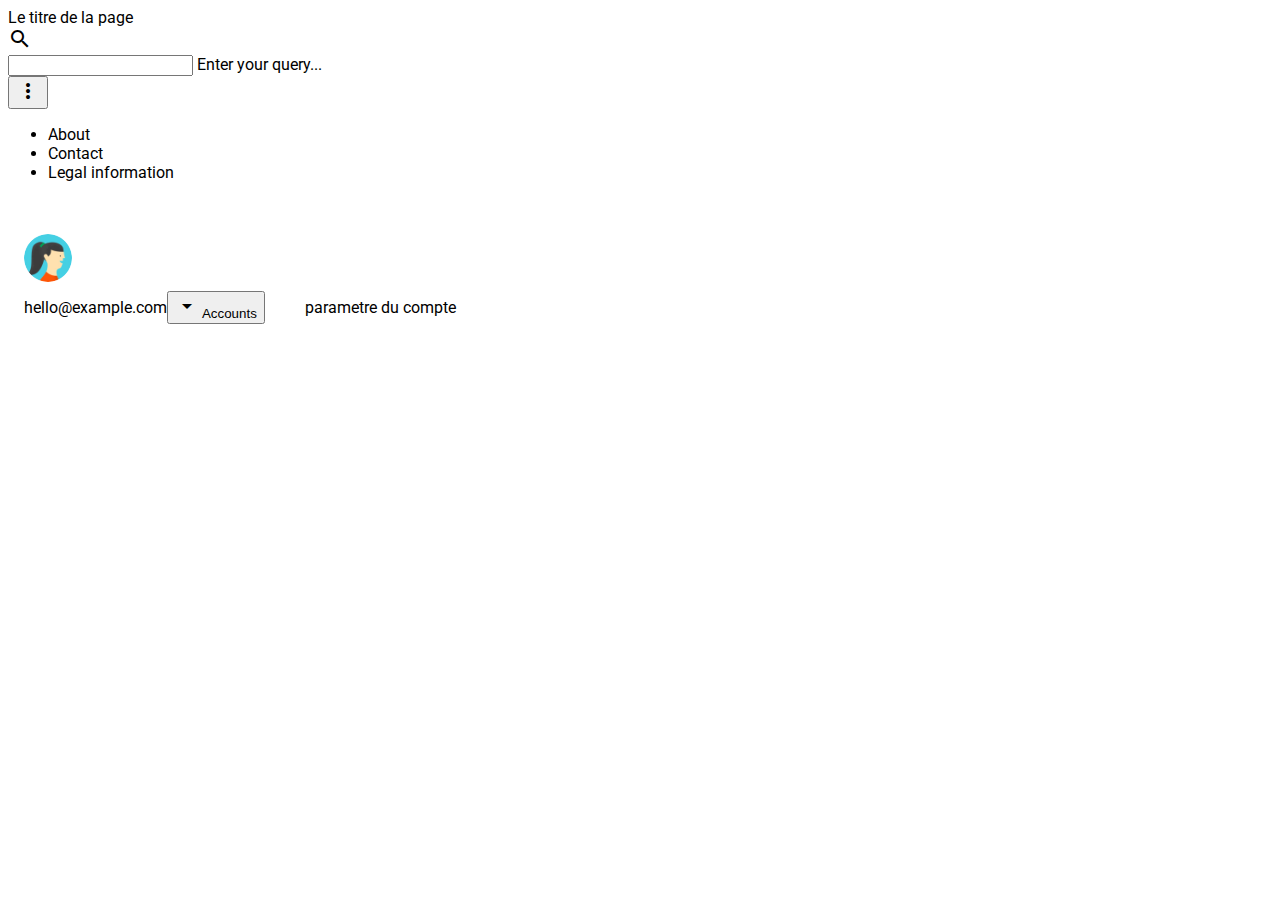
<file: Page template.html>
<!doctype html>
<!--
  Material Design Lite
  Copyright 2015 Google Inc. All rights reserved.

  Licensed under the Apache License, Version 2.0 (the "License");
  you may not use this file except in compliance with the License.
  You may obtain a copy of the License at

      https://www.apache.org/licenses/LICENSE-2.0

  Unless required by applicable law or agreed to in writing, software
  distributed under the License is distributed on an "AS IS" BASIS,
  WITHOUT WARRANTIES OR CONDITIONS OF ANY KIND, either express or implied.
  See the License for the specific language governing permissions and
  limitations under the License
-->
<html lang="en">
  <head>
    <meta charset="utf-8">
    <meta http-equiv="X-UA-Compatible" content="IE=edge">
    <meta name="viewport" content="width=device-width, initial-scale=1.0, minimum-scale=1.0">
    <title>Fredy</title>

    <!-- Add to homescreen for Chrome on Android -->
    <meta name="mobile-web-app-capable" content="yes">
    <link rel="icon" sizes="192x192" href="images/Fredy.png">

    <!-- Add to homescreen for Safari on iOS -->
    <meta name="apple-mobile-web-app-capable" content="yes">
    <meta name="apple-mobile-web-app-status-bar-style" content="black">
    <meta name="apple-mobile-web-app-title" content="Fredy">
    <link rel="apple-touch-icon-precomposed" href="images/Fredy.png">

    <!-- Tile icon for Win8 (144x144 + tile color) -->
    <meta name="msapplication-TileImage" content="images/touch/ms-touch-icon-144x144-precomposed.png">
    <meta name="msapplication-TileColor" content="#3372DF">

    <link rel="shortcut icon" href="images/Fredy.png">

    <!-- SEO: If your mobile URL is different from the desktop URL, add a canonical link to the desktop page https://developers.google.com/webmasters/smartphone-sites/feature-phones -->
    <!--
    <link rel="canonical" href="http://www.example.com/">
    -->

    <link rel="stylesheet" href="https://fonts.googleapis.com/css?family=Roboto:regular,bold,italic,thin,light,bolditalic,black,medium&amp;lang=en">
    <link rel="stylesheet" href="https://fonts.googleapis.com/icon?family=Material+Icons">
    <link rel="stylesheet" href="https://code.getmdl.io/1.3.0/material.indigo-pink.min.css">
    <link rel="stylesheet" href="./assets/styles.css">
    <style>
    #view-source {
      position: fixed;
      display: block;
      right: 0;
      bottom: 0;
      margin-right: 40px;
      margin-bottom: 40px;
      z-index: 900;
    }
    </style>
  </head>
  <body>
    <div class="demo-layout mdl-layout mdl-js-layout mdl-layout--fixed-drawer mdl-layout--fixed-header">
      <header class="demo-header mdl-layout__header mdl-color--grey-100 mdl-color-text--grey-600">
        <div class="mdl-layout__header-row">
          <span class="mdl-layout-title">Le titre de la page</span>
          <div class="mdl-layout-spacer"></div>
          <div class="mdl-textfield mdl-js-textfield mdl-textfield--expandable">
            <label class="mdl-button mdl-js-button mdl-button--icon" for="search">
              <i class="material-icons">search</i>
            </label>
            <div class="mdl-textfield__expandable-holder">
              <input class="mdl-textfield__input" type="text" id="search">
              <label class="mdl-textfield__label" for="search">Enter your query...</label>
            </div>
          </div>
          <button class="mdl-button mdl-js-button mdl-js-ripple-effect mdl-button--icon" id="hdrbtn">
            <i class="material-icons">more_vert</i>
          </button>
          <ul class="mdl-menu mdl-js-menu mdl-js-ripple-effect mdl-menu--bottom-right" for="hdrbtn">
            <li class="mdl-menu__item">About</li>
            <li class="mdl-menu__item">Contact</li>
            <li class="mdl-menu__item">Legal information</li>
          </ul>
        </div>
      </header>
      <div class="demo-drawer mdl-layout__drawer mdl-color--blue-grey-900 mdl-color-text--blue-grey-50">
        <header class="demo-drawer-header">
          <img src="images/user.jpg" class="demo-avatar">
          <div class="demo-avatar-dropdown">
            <span>hello@example.com</span>
            <div class="mdl-layout-spacer"></div>
            <button id="accbtn" class="mdl-button mdl-js-button mdl-js-ripple-effect mdl-button--icon">
              <i class="material-icons" role="presentation">arrow_drop_down</i>
              <span class="visuallyhidden">Accounts</span>
            </button>
            <ul class="mdl-menu mdl-menu--bottom-right mdl-js-menu mdl-js-ripple-effect" for="accbtn">
              <li class="mdl-menu__item">parametre du compte</li>
            </ul>
          </div>
        </header>
        <nav class="demo-navigation mdl-navigation mdl-color--blue-grey-800">
          <a class="mdl-navigation__link" href=""><i class="mdl-color-text--blue-grey-400 material-icons" role="presentation">home</i>Home</a>
          <a class="mdl-navigation__link" href=""><i class="mdl-color-text--blue-grey-400 material-icons" role="presentation">inbox</i>Inbox</a>
          <a class="mdl-navigation__link" href=""><i class="mdl-color-text--blue-grey-400 material-icons" role="presentation">delete</i>Trash</a>
          <a class="mdl-navigation__link" href=""><i class="mdl-color-text--blue-grey-400 material-icons" role="presentation">report</i>Spam</a>
          <a class="mdl-navigation__link" href=""><i class="mdl-color-text--blue-grey-400 material-icons" role="presentation">forum</i>Forums</a>
          <a class="mdl-navigation__link" href=""><i class="mdl-color-text--blue-grey-400 material-icons" role="presentation">flag</i>Updates</a>
          <a class="mdl-navigation__link" href=""><i class="mdl-color-text--blue-grey-400 material-icons" role="presentation">local_offer</i>Promos</a>
          <a class="mdl-navigation__link" href=""><i class="mdl-color-text--blue-grey-400 material-icons" role="presentation">shopping_cart</i>Purchases</a>
          <a class="mdl-navigation__link" href=""><i class="mdl-color-text--blue-grey-400 material-icons" role="presentation">people</i>Social</a>
          <div class="mdl-layout-spacer"></div>
          <a class="mdl-navigation__link" href=""><i class="mdl-color-text--blue-grey-400 material-icons" role="presentation">help_outline</i><span class="visuallyhidden">Help</span></a>
        </nav>
      </div>
      <main class="mdl-layout__content mdl-color--grey-100">
        <div class="mdl-grid demo-content">
          <!-- mettre le code de la page ici -->
        </div>
      </main>
    </div>
      <svg xmlns="http://www.w3.org/2000/svg" xmlns:xlink="http://www.w3.org/1999/xlink" version="1.1" style="position: fixed; left: -1000px; height: -1000px;">
        <defs>
          <mask id="piemask" maskContentUnits="objectBoundingBox">
            <circle cx=0.5 cy=0.5 r=0.49 fill="white" />
            <circle cx=0.5 cy=0.5 r=0.40 fill="black" />
          </mask>
          <g id="piechart">
            <circle cx=0.5 cy=0.5 r=0.5 />
            <path d="M 0.5 0.5 0.5 0 A 0.5 0.5 0 0 1 0.95 0.28 z" stroke="none" fill="rgba(255, 255, 255, 0.75)" />
          </g>
        </defs>
      </svg>
      <svg version="1.1" xmlns="http://www.w3.org/2000/svg" xmlns:xlink="http://www.w3.org/1999/xlink" viewBox="0 0 500 250" style="position: fixed; left: -1000px; height: -1000px;">
        <defs>
          <g id="chart">
            <g id="Gridlines">
              <line fill="#888888" stroke="#888888" stroke-miterlimit="10" x1="0" y1="27.3" x2="468.3" y2="27.3" />
              <line fill="#888888" stroke="#888888" stroke-miterlimit="10" x1="0" y1="66.7" x2="468.3" y2="66.7" />
              <line fill="#888888" stroke="#888888" stroke-miterlimit="10" x1="0" y1="105.3" x2="468.3" y2="105.3" />
              <line fill="#888888" stroke="#888888" stroke-miterlimit="10" x1="0" y1="144.7" x2="468.3" y2="144.7" />
              <line fill="#888888" stroke="#888888" stroke-miterlimit="10" x1="0" y1="184.3" x2="468.3" y2="184.3" />
            </g>
            <g id="Numbers">
              <text transform="matrix(1 0 0 1 485 29.3333)" fill="#888888" font-family="'Roboto'" font-size="9">500</text>
              <text transform="matrix(1 0 0 1 485 69)" fill="#888888" font-family="'Roboto'" font-size="9">400</text>
              <text transform="matrix(1 0 0 1 485 109.3333)" fill="#888888" font-family="'Roboto'" font-size="9">300</text>
              <text transform="matrix(1 0 0 1 485 149)" fill="#888888" font-family="'Roboto'" font-size="9">200</text>
              <text transform="matrix(1 0 0 1 485 188.3333)" fill="#888888" font-family="'Roboto'" font-size="9">100</text>
              <text transform="matrix(1 0 0 1 0 249.0003)" fill="#888888" font-family="'Roboto'" font-size="9">1</text>
              <text transform="matrix(1 0 0 1 78 249.0003)" fill="#888888" font-family="'Roboto'" font-size="9">2</text>
              <text transform="matrix(1 0 0 1 154.6667 249.0003)" fill="#888888" font-family="'Roboto'" font-size="9">3</text>
              <text transform="matrix(1 0 0 1 232.1667 249.0003)" fill="#888888" font-family="'Roboto'" font-size="9">4</text>
              <text transform="matrix(1 0 0 1 309 249.0003)" fill="#888888" font-family="'Roboto'" font-size="9">5</text>
              <text transform="matrix(1 0 0 1 386.6667 249.0003)" fill="#888888" font-family="'Roboto'" font-size="9">6</text>
              <text transform="matrix(1 0 0 1 464.3333 249.0003)" fill="#888888" font-family="'Roboto'" font-size="9">7</text>
            </g>
            <g id="Layer_5">
              <polygon opacity="0.36" stroke-miterlimit="10" points="0,223.3 48,138.5 154.7,169 211,88.5
              294.5,80.5 380,165.2 437,75.5 469.5,223.3   "/>
            </g>
            <g id="Layer_4">
              <polygon stroke-miterlimit="10" points="469.3,222.7 1,222.7 48.7,166.7 155.7,188.3 212,132.7
              296.7,128 380.7,184.3 436.7,125   "/>
            </g>
          </g>
        </defs>
      </svg>
    <script src="https://code.getmdl.io/1.3.0/material.min.js"></script>
  </body>
</html>
</file>
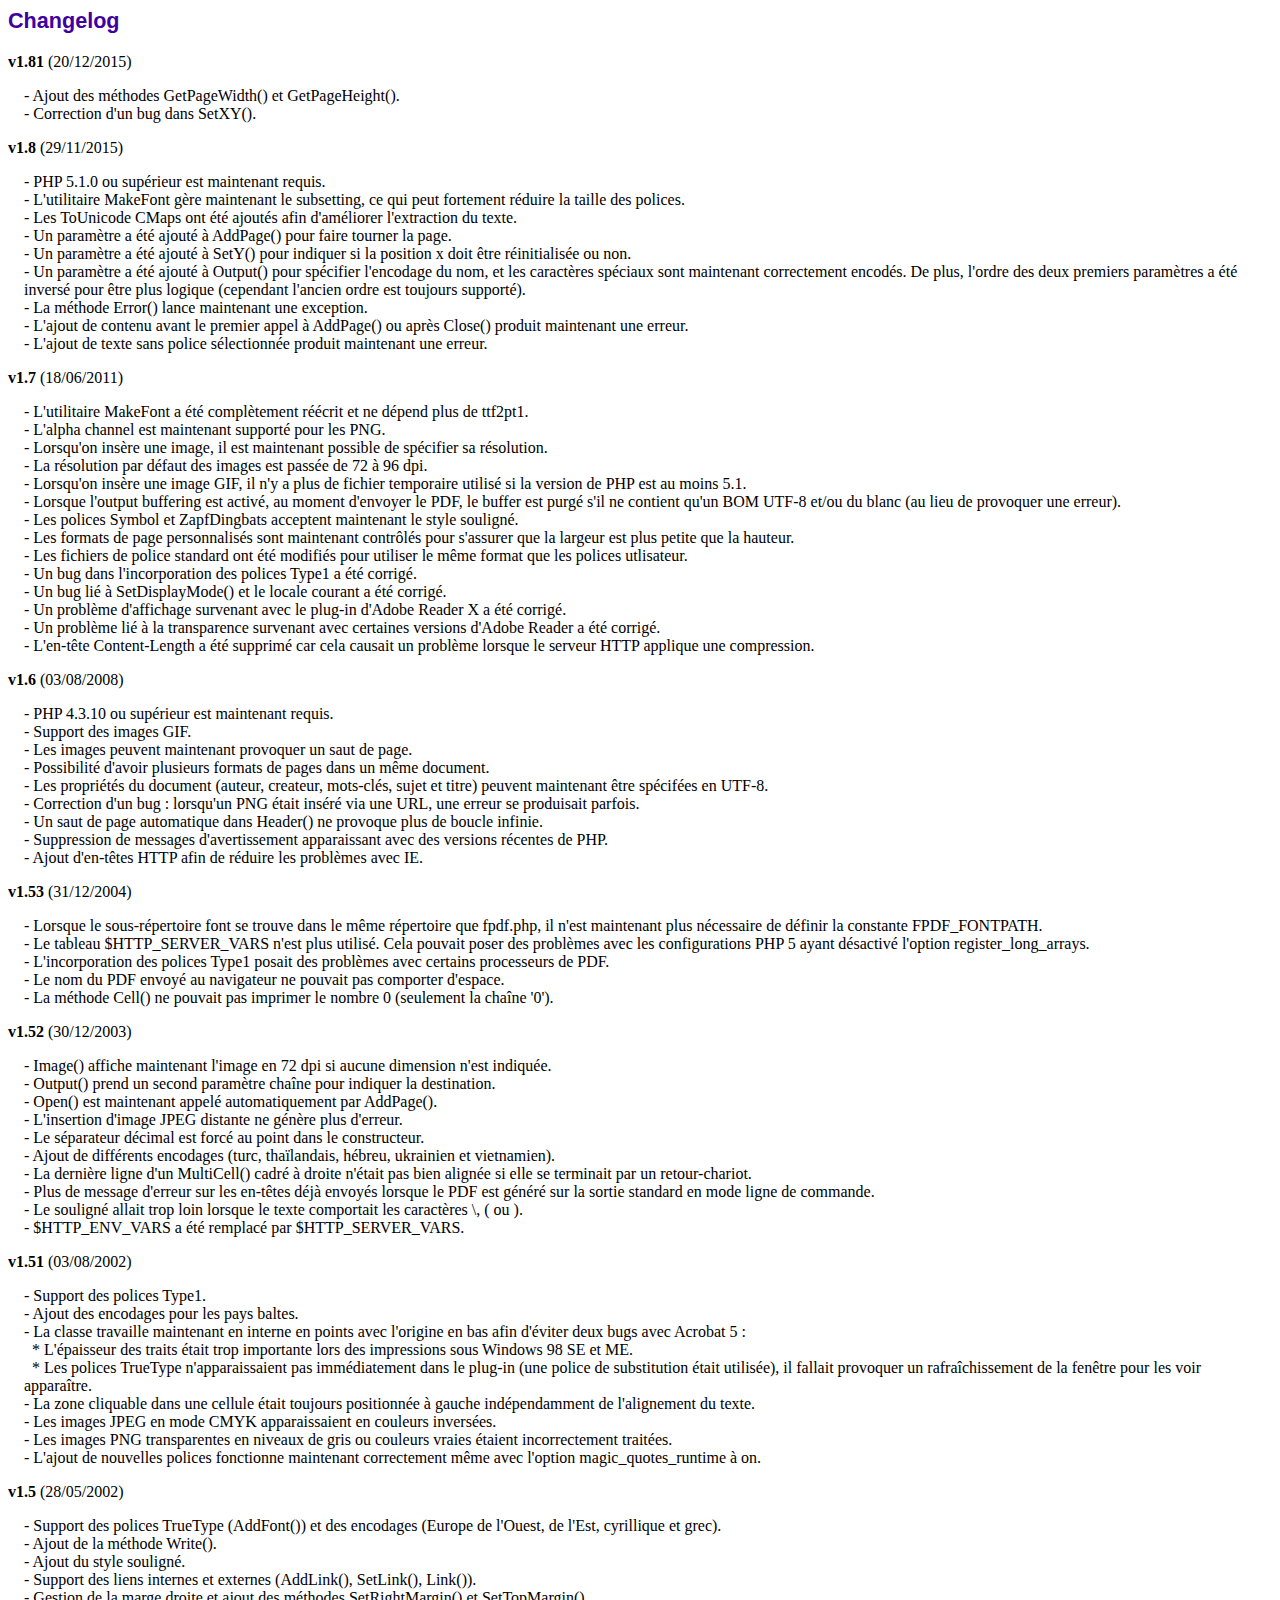
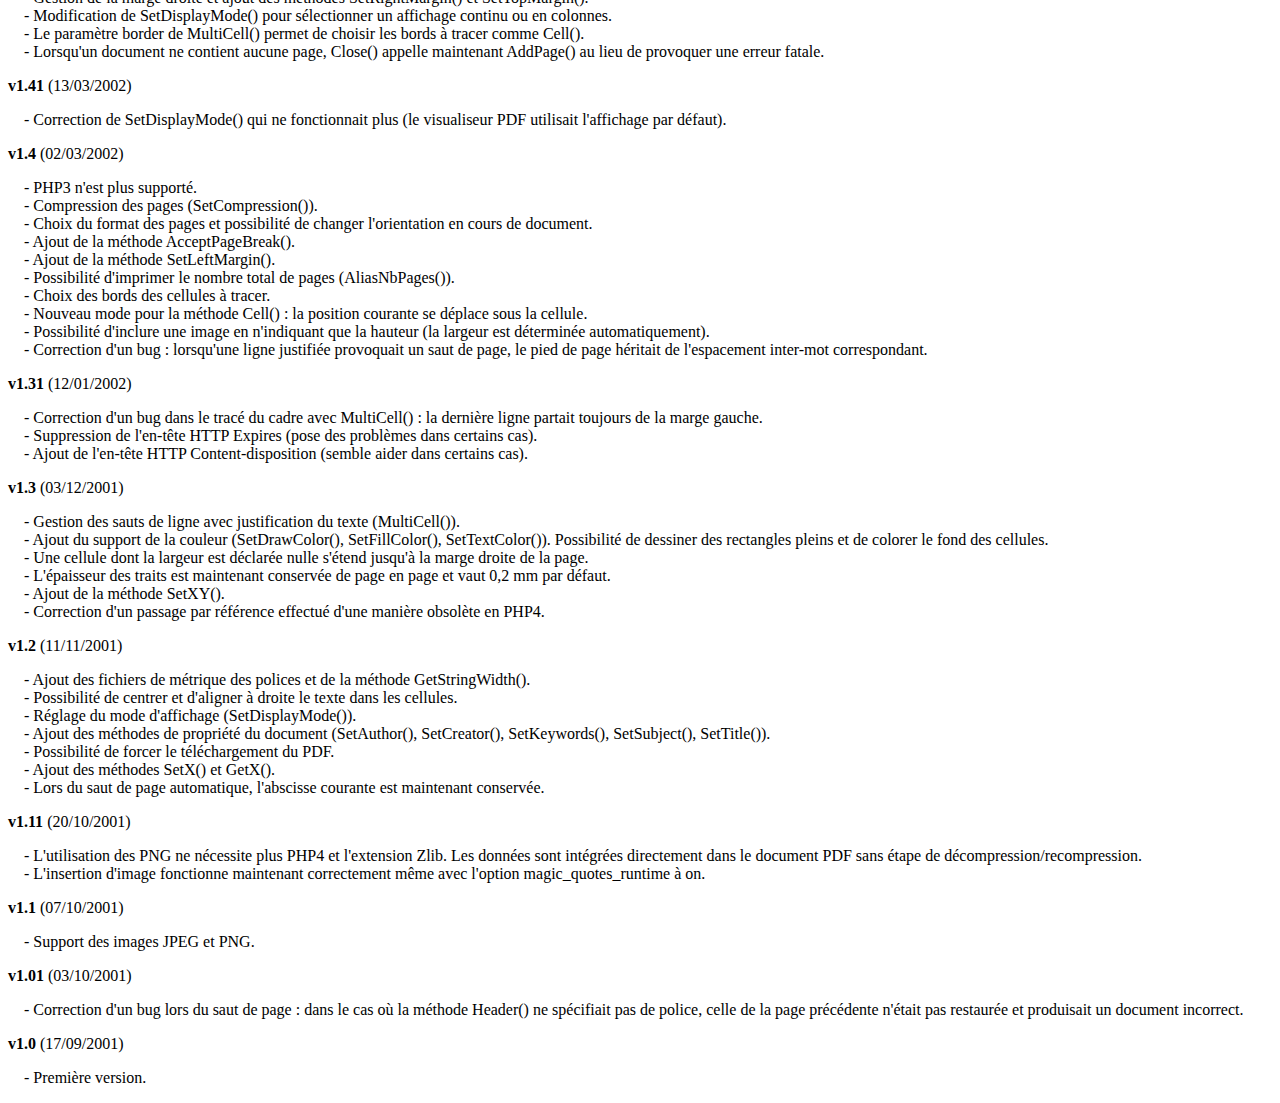
<file: src/models/fpdf/changelog.htm>
<!DOCTYPE html PUBLIC "-//W3C//DTD HTML 4.01 Transitional//EN">
<html>
<head>
<meta http-equiv="Content-Type" content="text/html; charset=ISO-8859-1">
<title>Changelog</title>
<link type="text/css" rel="stylesheet" href="fpdf.css">
<style type="text/css">
dd {margin:1em 0 1em 1em}
</style>
</head>
<body>
<h1>Changelog</h1>
<dl>
<dt><strong>v1.81</strong> (20/12/2015)</dt>
<dd>
- Ajout des m�thodes GetPageWidth() et GetPageHeight().<br>
- Correction d'un bug dans SetXY().<br>
</dd>
<dt><strong>v1.8</strong> (29/11/2015)</dt>
<dd>
- PHP 5.1.0 ou sup�rieur est maintenant requis.<br>
- L'utilitaire MakeFont g�re maintenant le subsetting, ce qui peut fortement r�duire la taille des polices.<br>
- Les ToUnicode CMaps ont �t� ajout�s afin d'am�liorer l'extraction du texte.<br>
- Un param�tre a �t� ajout� � AddPage() pour faire tourner la page.<br>
- Un param�tre a �t� ajout� � SetY() pour indiquer si la position x doit �tre r�initialis�e ou non.<br>
- Un param�tre a �t� ajout� � Output() pour sp�cifier l'encodage du nom, et les caract�res sp�ciaux sont maintenant correctement encod�s. De plus, l'ordre des deux premiers param�tres a �t� invers� pour �tre plus logique (cependant l'ancien ordre est toujours support�).<br>
- La m�thode Error() lance maintenant une exception.<br>
- L'ajout de contenu avant le premier appel � AddPage() ou apr�s Close() produit maintenant une erreur.<br>
- L'ajout de texte sans police s�lectionn�e produit maintenant une erreur.<br>
</dd>
<dt><strong>v1.7</strong> (18/06/2011)</dt>
<dd>
- L'utilitaire MakeFont a �t� compl�tement r��crit et ne d�pend plus de ttf2pt1.<br>
- L'alpha channel est maintenant support� pour les PNG.<br>
- Lorsqu'on ins�re une image, il est maintenant possible de sp�cifier sa r�solution.<br>
- La r�solution par d�faut des images est pass�e de 72 � 96 dpi.<br>
- Lorsqu'on ins�re une image GIF, il n'y a plus de fichier temporaire utilis� si la version de PHP est au moins 5.1.<br>
- Lorsque l'output buffering est activ�, au moment d'envoyer le PDF, le buffer est purg� s'il ne contient qu'un BOM UTF-8 et/ou du blanc (au lieu de provoquer une erreur).<br>
- Les polices Symbol et ZapfDingbats acceptent maintenant le style soulign�.<br>
- Les formats de page personnalis�s sont maintenant contr�l�s pour s'assurer que la largeur est plus petite que la hauteur.<br>
- Les fichiers de police standard ont �t� modifi�s pour utiliser le m�me format que les polices utlisateur.<br>
- Un bug dans l'incorporation des polices Type1 a �t� corrig�.<br>
- Un bug li� � SetDisplayMode() et le locale courant a �t� corrig�.<br>
- Un probl�me d'affichage survenant avec le plug-in d'Adobe Reader X a �t� corrig�.<br>
- Un probl�me li� � la transparence survenant avec certaines versions d'Adobe Reader a �t� corrig�.<br>
- L'en-t�te Content-Length a �t� supprim� car cela causait un probl�me lorsque le serveur HTTP applique une compression.<br>
</dd>
<dt><strong>v1.6</strong> (03/08/2008)</dt>
<dd>
- PHP 4.3.10 ou sup�rieur est maintenant requis.<br>
- Support des images GIF.<br>
- Les images peuvent maintenant provoquer un saut de page.<br>
- Possibilit� d'avoir plusieurs formats de pages dans un m�me document.<br>
- Les propri�t�s du document (auteur, createur, mots-cl�s, sujet et titre) peuvent maintenant �tre sp�cif�es en UTF-8.<br>
- Correction d'un bug : lorsqu'un PNG �tait ins�r� via une URL, une erreur se produisait parfois.<br>
- Un saut de page automatique dans Header() ne provoque plus de boucle infinie.<br>
- Suppression de messages d'avertissement apparaissant avec des versions r�centes de PHP.<br>
- Ajout d'en-t�tes HTTP afin de r�duire les probl�mes avec IE.<br>
</dd>
<dt><strong>v1.53</strong> (31/12/2004)</dt>
<dd>
- Lorsque le sous-r�pertoire font se trouve dans le m�me r�pertoire que fpdf.php, il n'est maintenant plus n�cessaire de d�finir la constante FPDF_FONTPATH.<br>
- Le tableau $HTTP_SERVER_VARS n'est plus utilis�. Cela pouvait poser des probl�mes avec les configurations PHP 5 ayant d�sactiv� l'option register_long_arrays.<br>
- L'incorporation des polices Type1 posait des probl�mes avec certains processeurs de PDF.<br>
- Le nom du PDF envoy� au navigateur ne pouvait pas comporter d'espace.<br>
- La m�thode Cell() ne pouvait pas imprimer le nombre 0 (seulement la cha�ne '0').<br>
</dd>
<dt><strong>v1.52</strong> (30/12/2003)</dt>
<dd>
- Image() affiche maintenant l'image en 72 dpi si aucune dimension n'est indiqu�e.<br>
- Output() prend un second param�tre cha�ne pour indiquer la destination.<br>
- Open() est maintenant appel� automatiquement par AddPage().<br>
- L'insertion d'image JPEG distante ne g�n�re plus d'erreur.<br>
- Le s�parateur d�cimal est forc� au point dans le constructeur.<br>
- Ajout de diff�rents encodages (turc, tha�landais, h�breu, ukrainien et vietnamien).<br>
- La derni�re ligne d'un MultiCell() cadr� � droite n'�tait pas bien align�e si elle se terminait par un retour-chariot.<br>
- Plus de message d'erreur sur les en-t�tes d�j� envoy�s lorsque le PDF est g�n�r� sur la sortie standard en mode ligne de commande.<br>
- Le soulign� allait trop loin lorsque le texte comportait les caract�res \, ( ou ).<br>
- $HTTP_ENV_VARS a �t� remplac� par $HTTP_SERVER_VARS.<br>
</dd>
<dt><strong>v1.51</strong> (03/08/2002)</dt>
<dd>
- Support des polices Type1.<br>
- Ajout des encodages pour les pays baltes.<br>
- La classe travaille maintenant en interne en points avec l'origine en bas afin d'�viter deux bugs avec Acrobat 5 :<br>&nbsp;&nbsp;* L'�paisseur des traits �tait trop importante lors des impressions sous Windows 98 SE et ME.<br>&nbsp;&nbsp;* Les polices TrueType n'apparaissaient pas imm�diatement dans le plug-in (une police de substitution �tait utilis�e), il fallait provoquer un rafra�chissement de la fen�tre pour les voir appara�tre.<br>
- La zone cliquable dans une cellule �tait toujours positionn�e � gauche ind�pendamment de l'alignement du texte.<br>
- Les images JPEG en mode CMYK apparaissaient en couleurs invers�es.<br>
- Les images PNG transparentes en niveaux de gris ou couleurs vraies �taient incorrectement trait�es.<br>
- L'ajout de nouvelles polices fonctionne maintenant correctement m�me avec l'option magic_quotes_runtime � on.<br>
</dd>
<dt><strong>v1.5</strong> (28/05/2002)</dt>
<dd>
- Support des polices TrueType (AddFont()) et des encodages (Europe de l'Ouest, de l'Est, cyrillique et grec).<br>
- Ajout de la m�thode Write().<br>
- Ajout du style soulign�.<br>
- Support des liens internes et externes (AddLink(), SetLink(), Link()).<br>
- Gestion de la marge droite et ajout des m�thodes SetRightMargin() et SetTopMargin().<br>
- Modification de SetDisplayMode() pour s�lectionner un affichage continu ou en colonnes.<br>
- Le param�tre border de MultiCell() permet de choisir les bords � tracer comme Cell().<br>
- Lorsqu'un document ne contient aucune page, Close() appelle maintenant AddPage() au lieu de provoquer une erreur fatale.<br>
</dd>
<dt><strong>v1.41</strong> (13/03/2002)</dt>
<dd>
- Correction de SetDisplayMode() qui ne fonctionnait plus (le visualiseur PDF utilisait l'affichage par d�faut).<br>
</dd>
<dt><strong>v1.4</strong> (02/03/2002)</dt>
<dd>
- PHP3 n'est plus support�.<br>
- Compression des pages (SetCompression()).<br>
- Choix du format des pages et possibilit� de changer l'orientation en cours de document.<br>
- Ajout de la m�thode AcceptPageBreak().<br>
- Ajout de la m�thode SetLeftMargin().<br>
- Possibilit� d'imprimer le nombre total de pages (AliasNbPages()).<br>
- Choix des bords des cellules � tracer.<br>
- Nouveau mode pour la m�thode Cell() : la position courante se d�place sous la cellule.<br>
- Possibilit� d'inclure une image en n'indiquant que la hauteur (la largeur est d�termin�e automatiquement).<br>
- Correction d'un bug : lorsqu'une ligne justifi�e provoquait un saut de page, le pied de page h�ritait de l'espacement inter-mot correspondant.<br>
</dd>
<dt><strong>v1.31</strong> (12/01/2002)</dt>
<dd>
- Correction d'un bug dans le trac� du cadre avec MultiCell() : la derni�re ligne partait toujours de la marge gauche.<br>
- Suppression de l'en-t�te HTTP Expires (pose des probl�mes dans certains cas).<br>
- Ajout de l'en-t�te HTTP Content-disposition (semble aider dans certains cas).<br>
</dd>
<dt><strong>v1.3</strong> (03/12/2001)</dt>
<dd>
- Gestion des sauts de ligne avec justification du texte (MultiCell()).<br>
- Ajout du support de la couleur (SetDrawColor(), SetFillColor(), SetTextColor()). Possibilit� de dessiner des rectangles pleins et de colorer le fond des cellules.<br>
- Une cellule dont la largeur est d�clar�e nulle s'�tend jusqu'� la marge droite de la page.<br>
- L'�paisseur des traits est maintenant conserv�e de page en page et vaut 0,2 mm par d�faut.<br>
- Ajout de la m�thode SetXY().<br>
- Correction d'un passage par r�f�rence effectu� d'une mani�re obsol�te en PHP4.<br>
</dd>
<dt><strong>v1.2</strong> (11/11/2001)</dt>
<dd>
- Ajout des fichiers de m�trique des polices et de la m�thode GetStringWidth().<br>
- Possibilit� de centrer et d'aligner � droite le texte dans les cellules.<br>
- R�glage du mode d'affichage (SetDisplayMode()).<br>
- Ajout des m�thodes de propri�t� du document (SetAuthor(), SetCreator(), SetKeywords(), SetSubject(), SetTitle()).<br>
- Possibilit� de forcer le t�l�chargement du PDF.<br>
- Ajout des m�thodes SetX() et GetX().<br>
- Lors du saut de page automatique, l'abscisse courante est maintenant conserv�e.<br>
</dd>
<dt><strong>v1.11</strong> (20/10/2001)</dt>
<dd>
- L'utilisation des PNG ne n�cessite plus PHP4 et l'extension Zlib. Les donn�es sont int�gr�es directement dans le document PDF sans �tape de d�compression/recompression.<br>
- L'insertion d'image fonctionne maintenant correctement m�me avec l'option magic_quotes_runtime � on.<br>
</dd>
<dt><strong>v1.1</strong> (07/10/2001)</dt>
<dd>
- Support des images JPEG et PNG.<br>
</dd>
<dt><strong>v1.01</strong> (03/10/2001)</dt>
<dd>
- Correction d'un bug lors du saut de page : dans le cas o� la m�thode Header() ne sp�cifiait pas de police, celle de la page pr�c�dente n'�tait pas restaur�e et produisait un document incorrect.<br>
</dd>
<dt><strong>v1.0</strong> (17/09/2001)</dt>
<dd>
- Premi�re version.<br>
</dd>
</dl>
</body>
</html>
</file>
<file: assets/styles.css>
/**
 * Copyright 2015 Google Inc. All Rights Reserved.
 *
 * Licensed under the Apache License, Version 2.0 (the "License");
 * you may not use this file except in compliance with the License.
 * You may obtain a copy of the License at
 *
 *      http://www.apache.org/licenses/LICENSE-2.0
 *
 * Unless required by applicable law or agreed to in writing, software
 * distributed under the License is distributed on an "AS IS" BASIS,
 * WITHOUT WARRANTIES OR CONDITIONS OF ANY KIND, either express or implied.
 * See the License for the specific language governing permissions and
 * limitations under the License.
 */

html, body {
  font-family: 'Roboto', 'Helvetica', sans-serif;
}
.demo-avatar {
  width: 48px;
  height: 48px;
  border-radius: 24px;
}
.demo-layout .mdl-layout__header .mdl-layout__drawer-button {
  color: rgba(0, 0, 0, 0.54);
}
.mdl-layout__drawer .avatar {
  margin-bottom: 16px;
}
.demo-drawer {
  border: none;
}
/* iOS Safari specific workaround */
.demo-drawer .mdl-menu__container {
  z-index: -1;
}
.demo-drawer .demo-navigation {
  z-index: -2;
}
/* END iOS Safari specific workaround */
.demo-drawer .mdl-menu .mdl-menu__item {
  display: -webkit-flex;
  display: -ms-flexbox;
  display: flex;
  -webkit-align-items: center;
      -ms-flex-align: center;
          align-items: center;
}
.demo-drawer-header {
  box-sizing: border-box;
  display: -webkit-flex;
  display: -ms-flexbox;
  display: flex;
  -webkit-flex-direction: column;
      -ms-flex-direction: column;
          flex-direction: column;
  -webkit-justify-content: flex-end;
      -ms-flex-pack: end;
          justify-content: flex-end;
  padding: 16px;
  height: 151px;
}
.demo-avatar-dropdown {
  display: -webkit-flex;
  display: -ms-flexbox;
  display: flex;
  position: relative;
  -webkit-flex-direction: row;
      -ms-flex-direction: row;
          flex-direction: row;
  -webkit-align-items: center;
      -ms-flex-align: center;
          align-items: center;
  width: 100%;
}

.demo-navigation {
  -webkit-flex-grow: 1;
      -ms-flex-positive: 1;
          flex-grow: 1;
}
.demo-layout .demo-navigation .mdl-navigation__link {
  display: -webkit-flex !important;
  display: -ms-flexbox !important;
  display: flex !important;
  -webkit-flex-direction: row;
      -ms-flex-direction: row;
          flex-direction: row;
  -webkit-align-items: center;
      -ms-flex-align: center;
          align-items: center;
  color: rgba(255, 255, 255, 0.56);
  font-weight: 500;
}
.demo-layout .demo-navigation .mdl-navigation__link:hover {
  background-color: #00BCD4;
  color: #37474F;
}
.demo-navigation .mdl-navigation__link .material-icons {
  font-size: 24px;
  color: rgba(255, 255, 255, 0.56);
  margin-right: 32px;
}

.demo-content {
  max-width: 1080px;
}

.demo-charts {
  -webkit-align-items: center;
      -ms-flex-align: center;
          align-items: center;
}
.demo-chart:nth-child(1) {
  color: #ACEC00;
}
.demo-chart:nth-child(2) {
  color: #00BBD6;
}
.demo-chart:nth-child(3) {
  color: #BA65C9;
}
.demo-chart:nth-child(4) {
  color: #EF3C79;
}
.demo-graphs {
  padding: 16px 32px;
  display: -webkit-flex;
  display: -ms-flexbox;
  display: flex;
  -webkit-flex-direction: column;
      -ms-flex-direction: column;
          flex-direction: column;
  -webkit-align-items: stretch;
      -ms-flex-align: stretch;
          align-items: stretch;
}
/* TODO: Find a proper solution to have the graphs
 * not float around outside their container in IE10/11.
 * Using a browserhacks.com solution for now.
 */
_:-ms-input-placeholder, :root .demo-graphs {
  min-height: 664px;
}
_:-ms-input-placeholder, :root .demo-graph {
  max-height: 300px;
}
/* TODO end */
.demo-graph:nth-child(1) {
  color: #00b9d8;
}
.demo-graph:nth-child(2) {
  color: #d9006e;
}

.demo-cards {
  -webkit-align-items: flex-start;
      -ms-flex-align: start;
          align-items: flex-start;
  -webkit-align-content: flex-start;
      -ms-flex-line-pack: start;
          align-content: flex-start;
}
.demo-cards .demo-separator {
  height: 32px;
}
.demo-cards .mdl-card__title.mdl-card__title {
  color: white;
  font-size: 24px;
  font-weight: 400;
}
.demo-cards ul {
  padding: 0;
}
.demo-cards h3 {
  font-size: 1em;
}
.demo-updates .mdl-card__title {
  min-height: 200px;
  background-image: url('images/dog.png');
  background-position: 90% 100%;
  background-repeat: no-repeat;
}
.demo-cards .mdl-card__actions a {
  color: #00BCD4;
  text-decoration: none;
}

.demo-options h3 {
  margin: 0;
}
.demo-options .mdl-checkbox__box-outline {
  border-color: rgba(255, 255, 255, 0.89);
}
.demo-options ul {
  margin: 0;
  list-style-type: none;
}
.demo-options li {
  margin: 4px 0;
}
.demo-options .material-icons {
  color: rgba(255, 255, 255, 0.89);
}
.demo-options .mdl-card__actions {
  height: 64px;
  display: -webkit-flex;
  display: -ms-flexbox;
  display: flex;
  box-sizing: border-box;
  -webkit-align-items: center;
      -ms-flex-align: center;
          align-items: center;
}
</file>
<file: src/models/fpdf/fpdf.css>
body {font-family:"Times New Roman",serif}
h1 {font:bold 135% Arial,sans-serif; color:#4000A0; margin-bottom:0.9em}
h2 {font:bold 95% Arial,sans-serif; color:#900000; margin-top:1.5em; margin-bottom:1em}
dl.param dt {text-decoration:underline}
dl.param dd {margin-top:1em; margin-bottom:1em}
dl.param ul {margin-top:1em; margin-bottom:1em}
tt, code, kbd {font-family:"Courier New",Courier,monospace; font-size:82%}
div.source {margin-top:1.4em; margin-bottom:1.3em}
div.source pre {display:table; border:1px solid #24246A; width:100%; margin:0em; font-family:inherit; font-size:100%}
div.source code {display:block; border:1px solid #C5C5EC; background-color:#F0F5FF; padding:6px; color:#000000}
div.doc-source {margin-top:1.4em; margin-bottom:1.3em}
div.doc-source pre {display:table; width:100%; margin:0em; font-family:inherit; font-size:100%}
div.doc-source code {display:block; background-color:#E0E0E0; padding:4px}
.kw {color:#000080; font-weight:bold}
.str {color:#CC0000}
.cmt {color:#008000}
p.demo {text-align:center; margin-top:-0.9em}
a.demo {text-decoration:none; font-weight:bold; color:#0000CC}
a.demo:link {text-decoration:none; font-weight:bold; color:#0000CC}
a.demo:hover {text-decoration:none; font-weight:bold; color:#0000FF}
a.demo:active {text-decoration:none; font-weight:bold; color:#0000FF}
</file>
